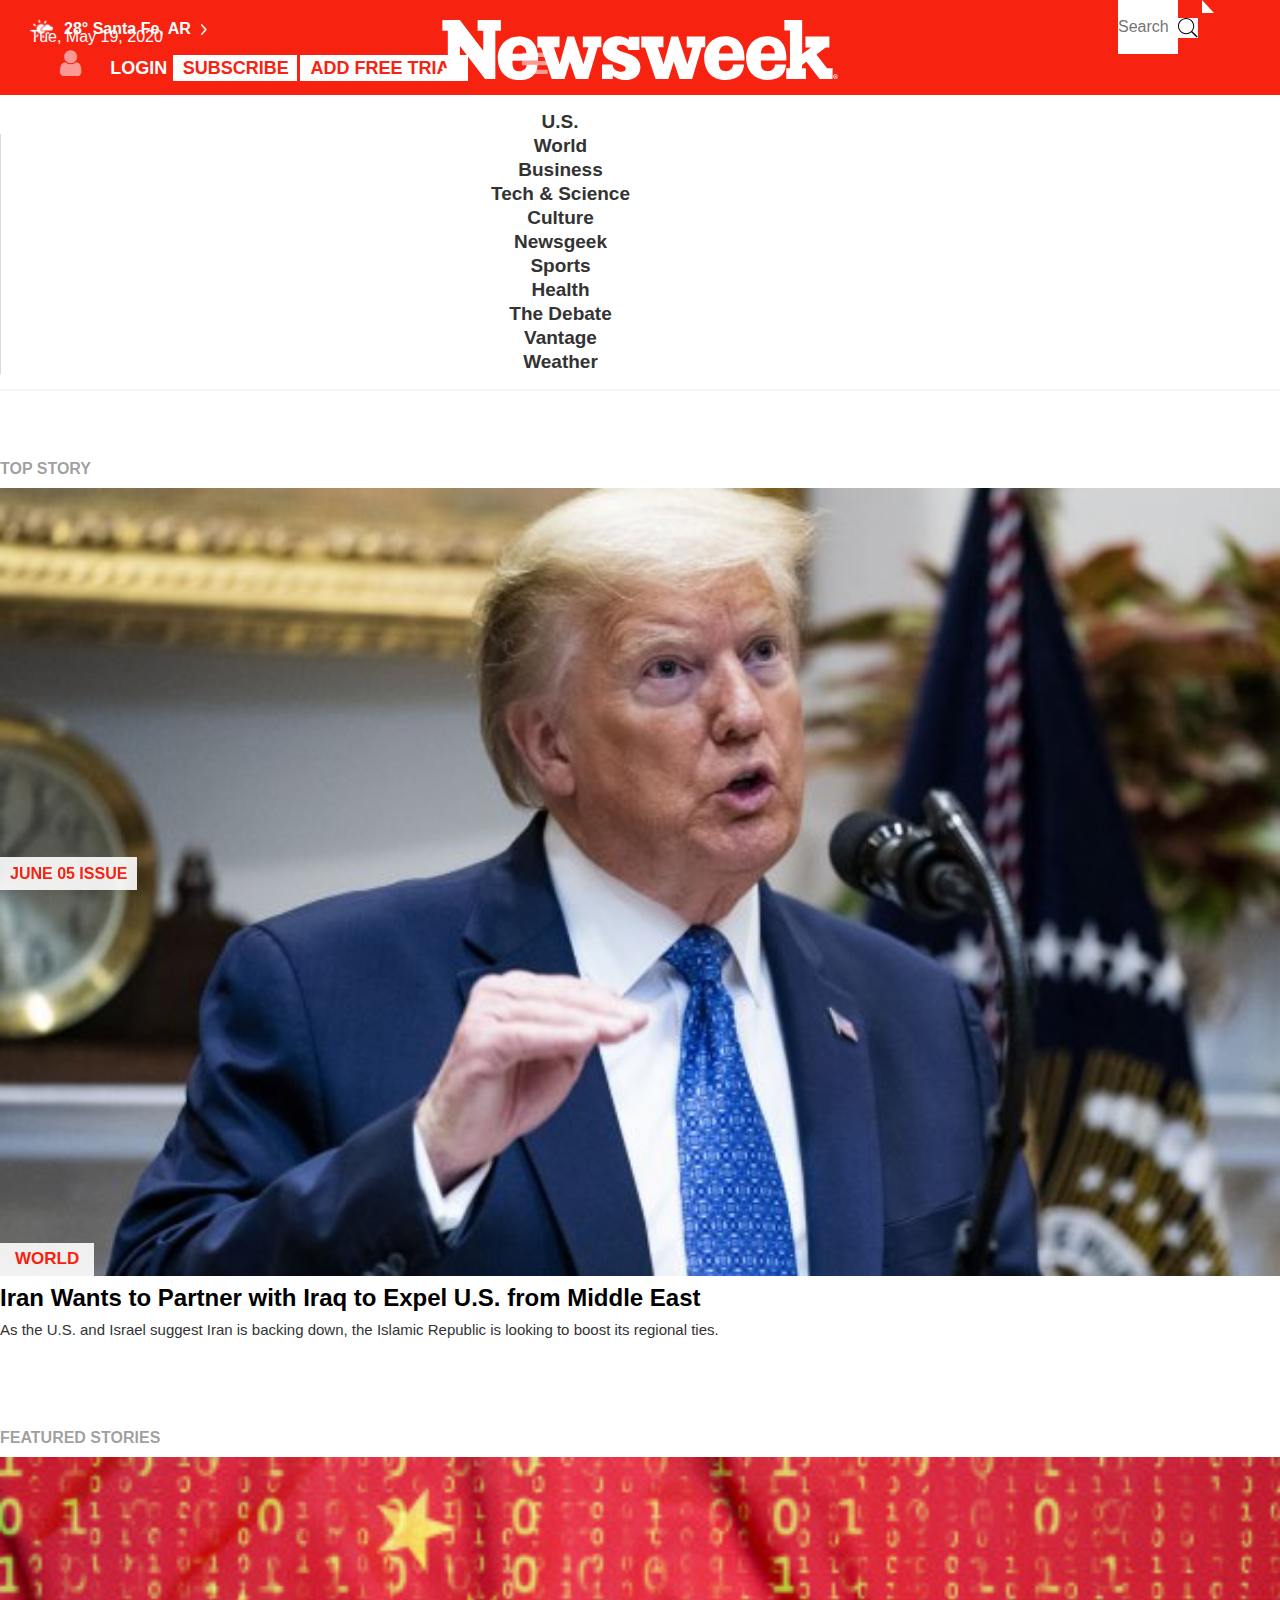
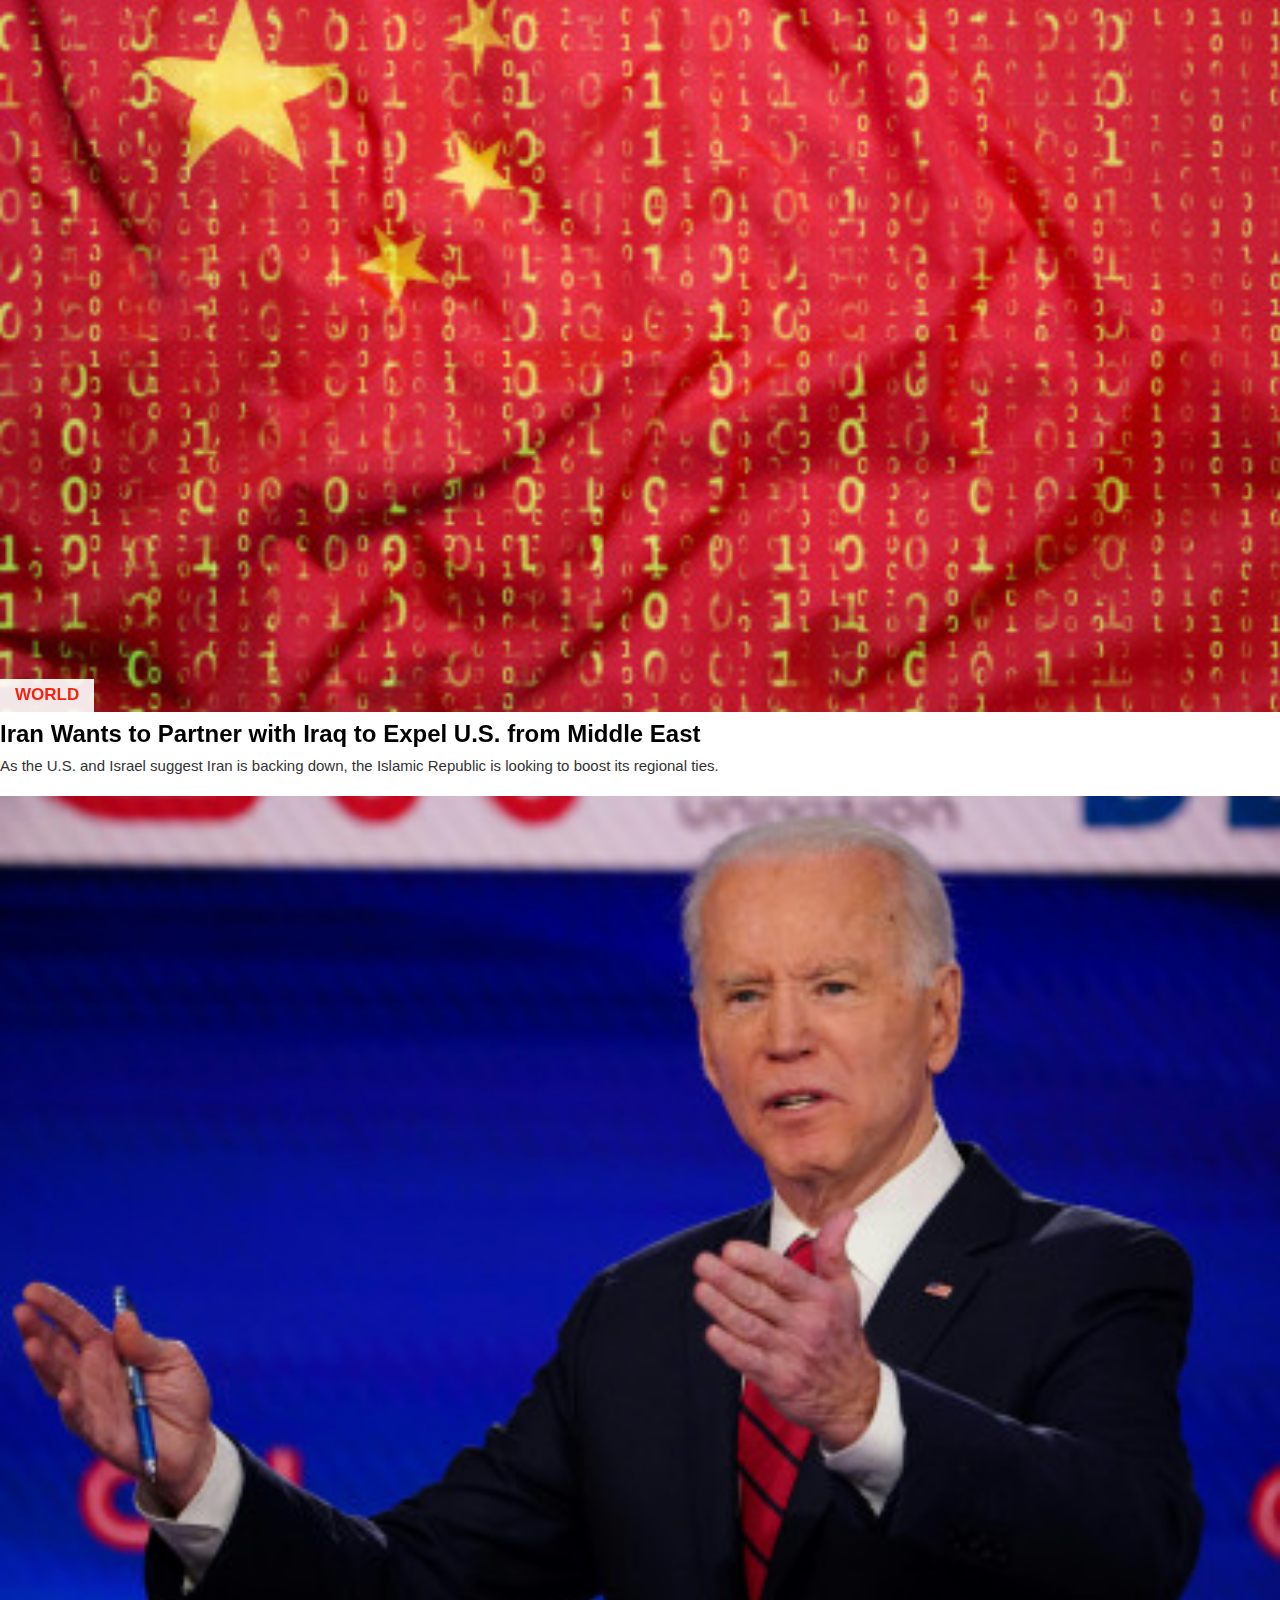
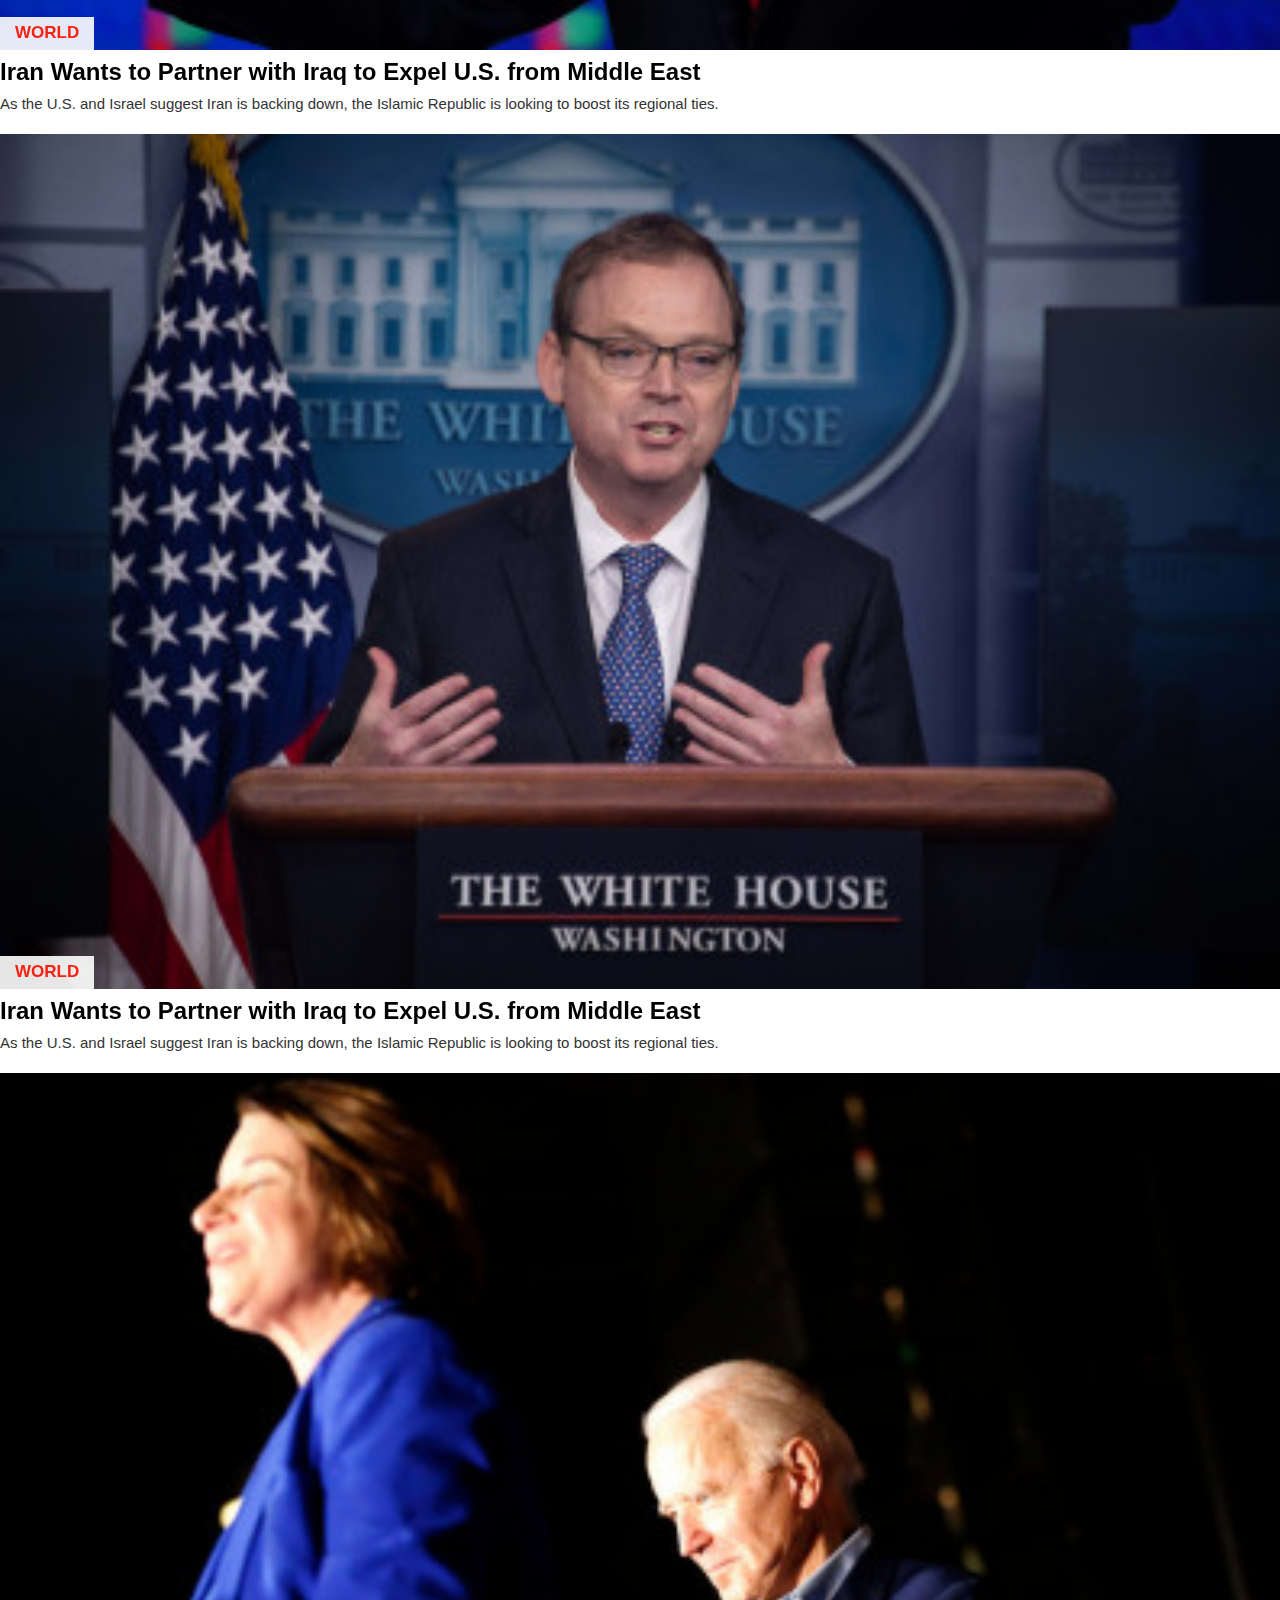
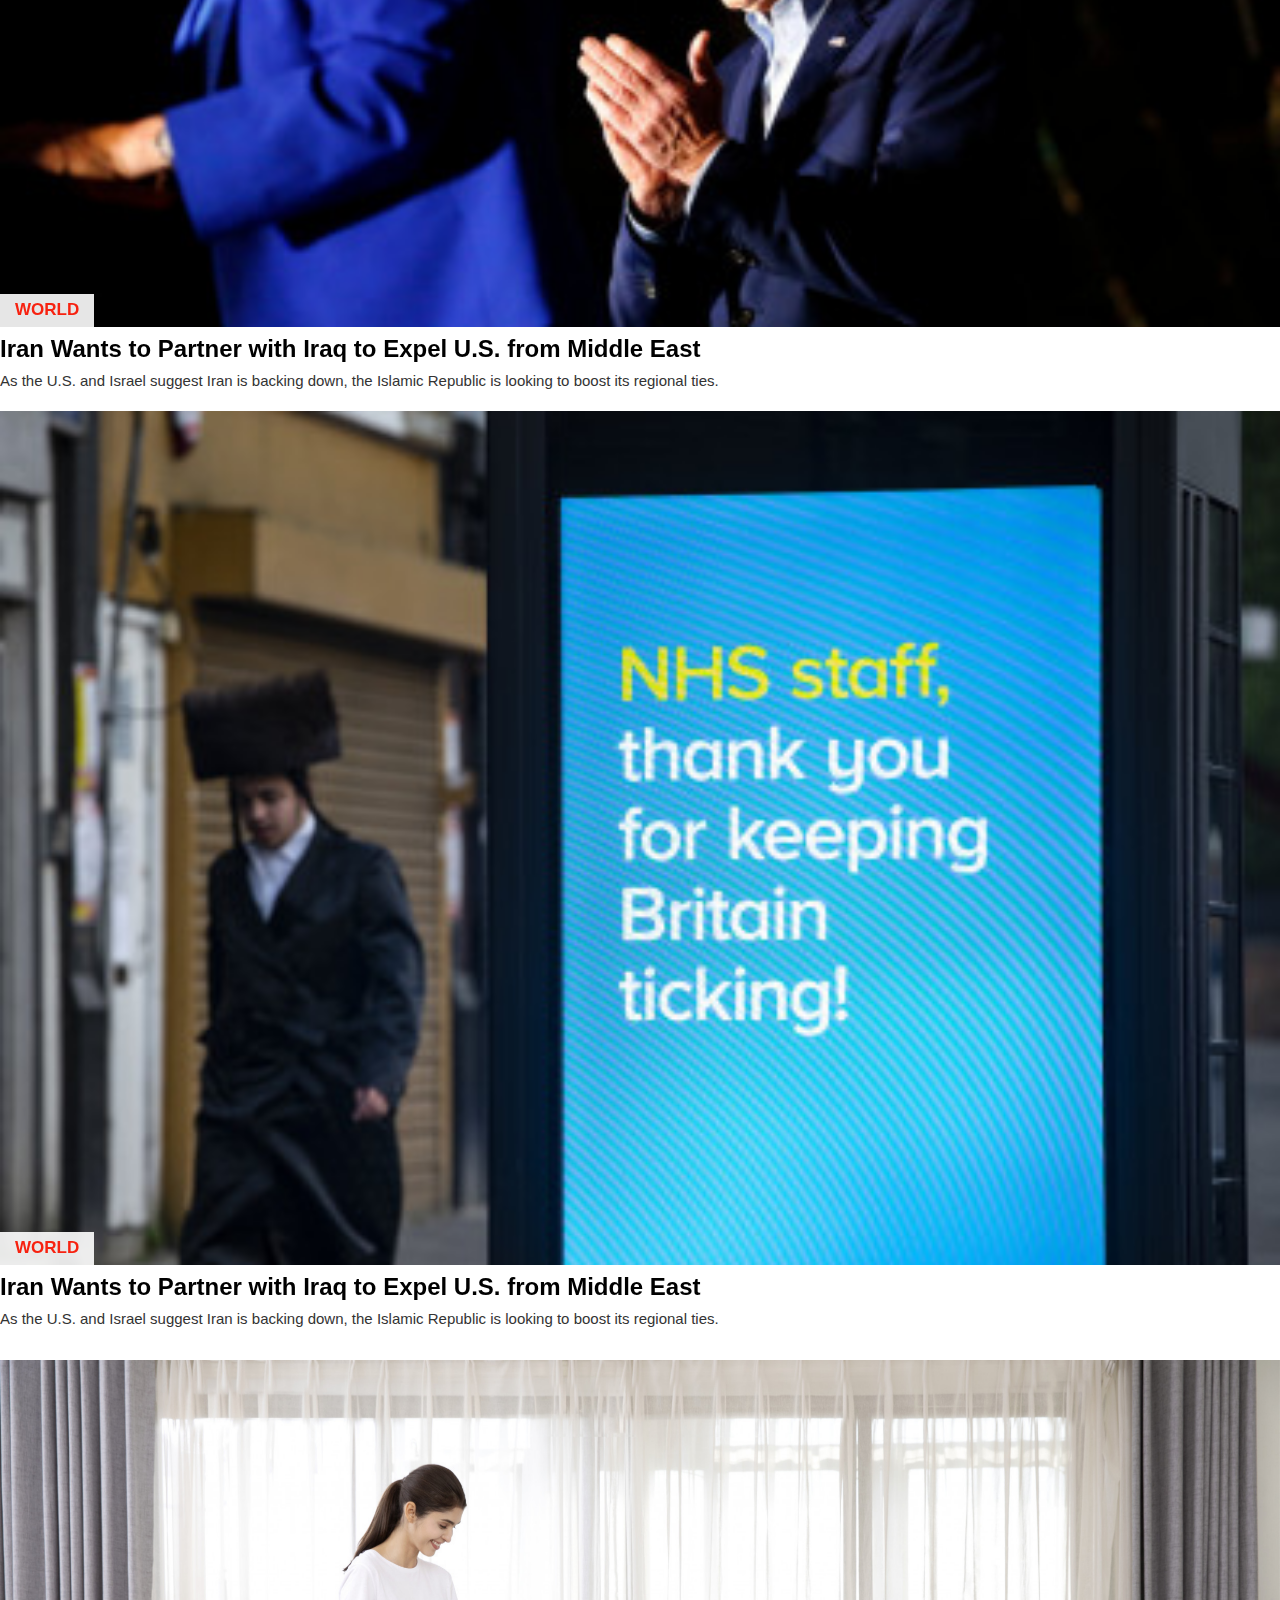
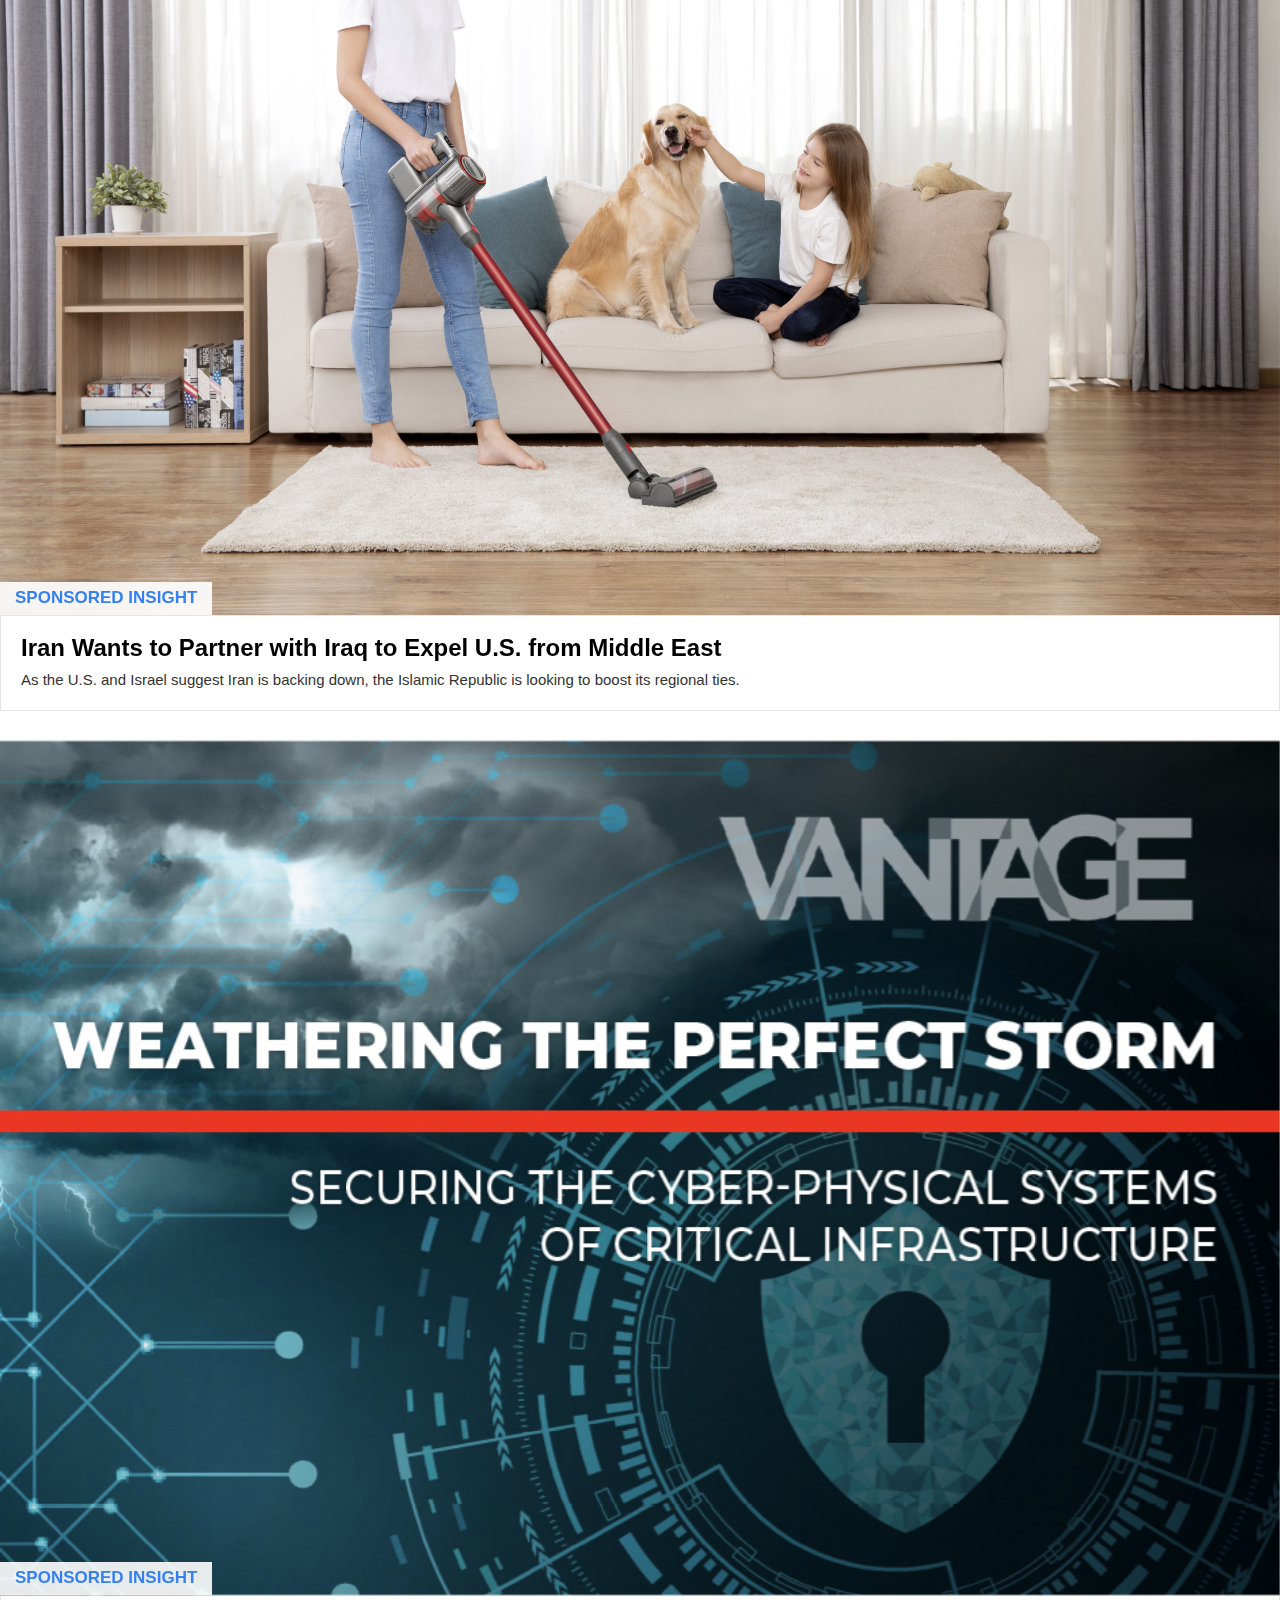
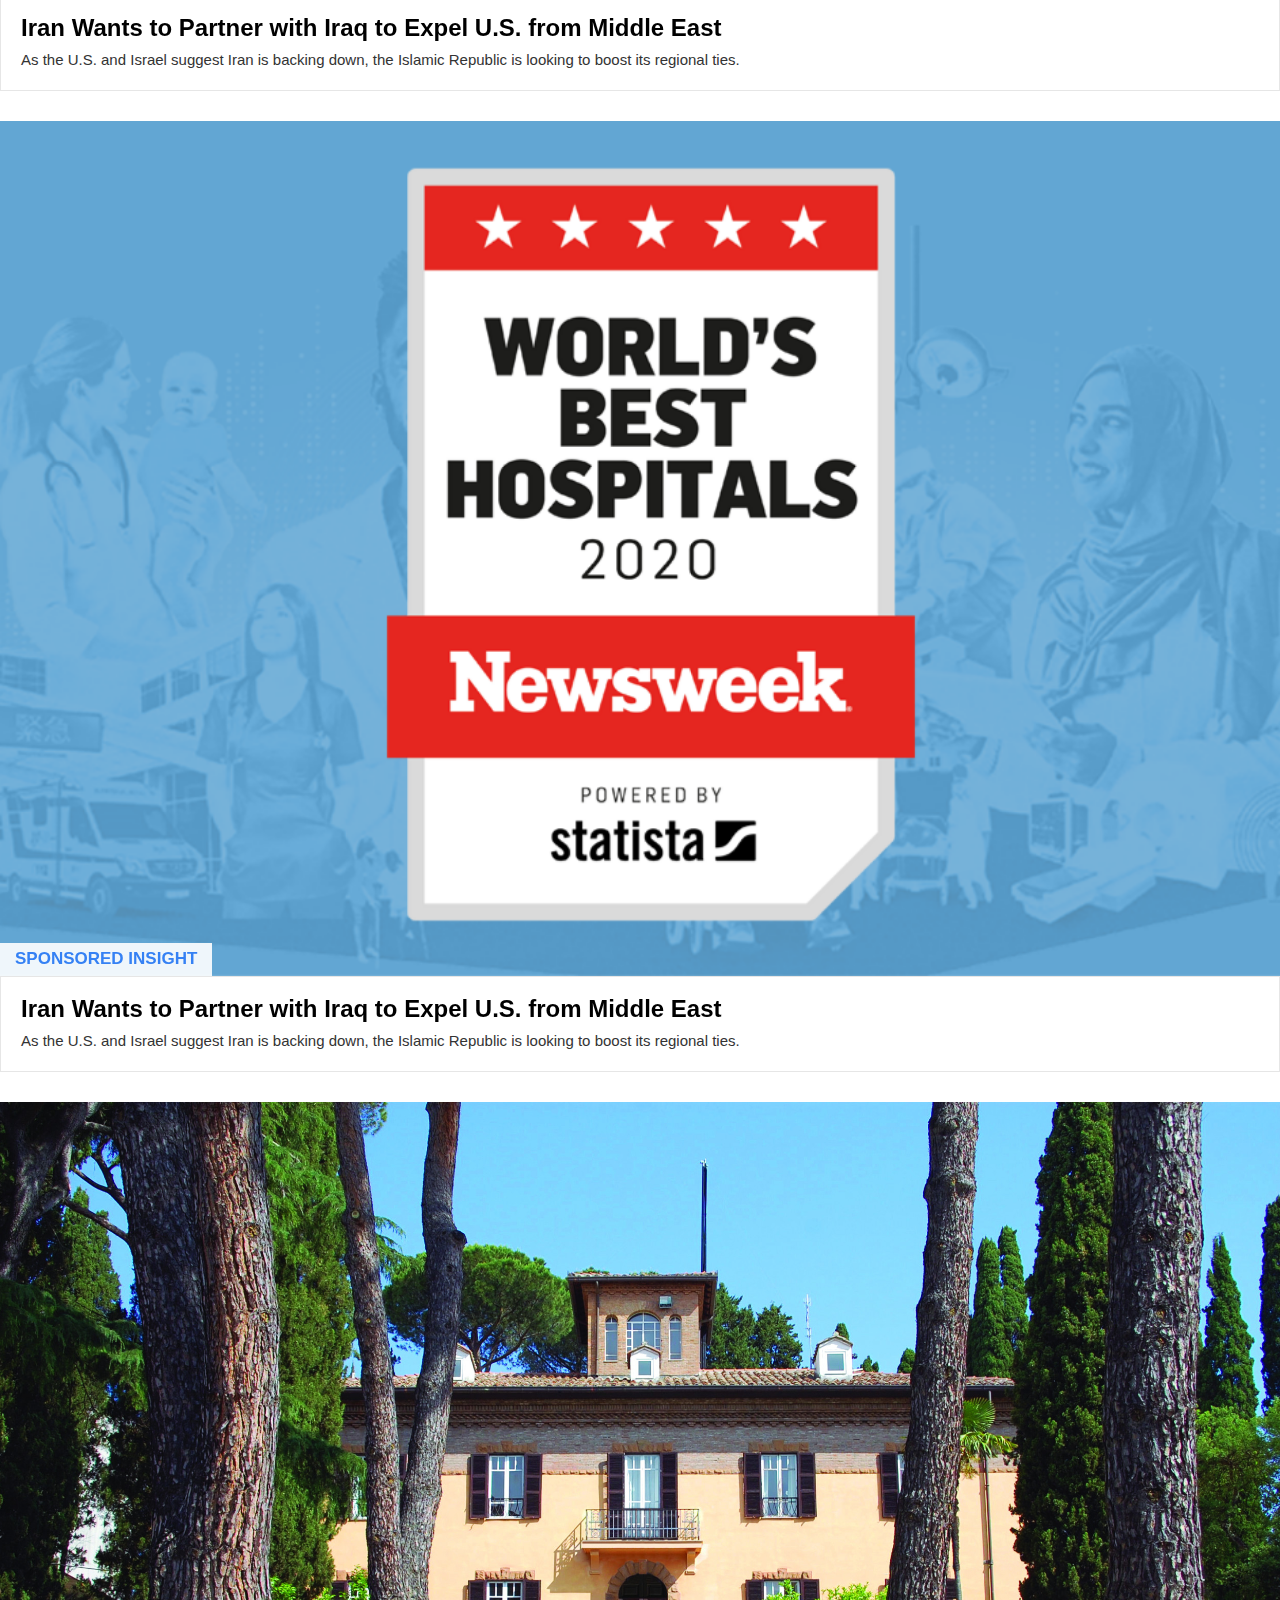
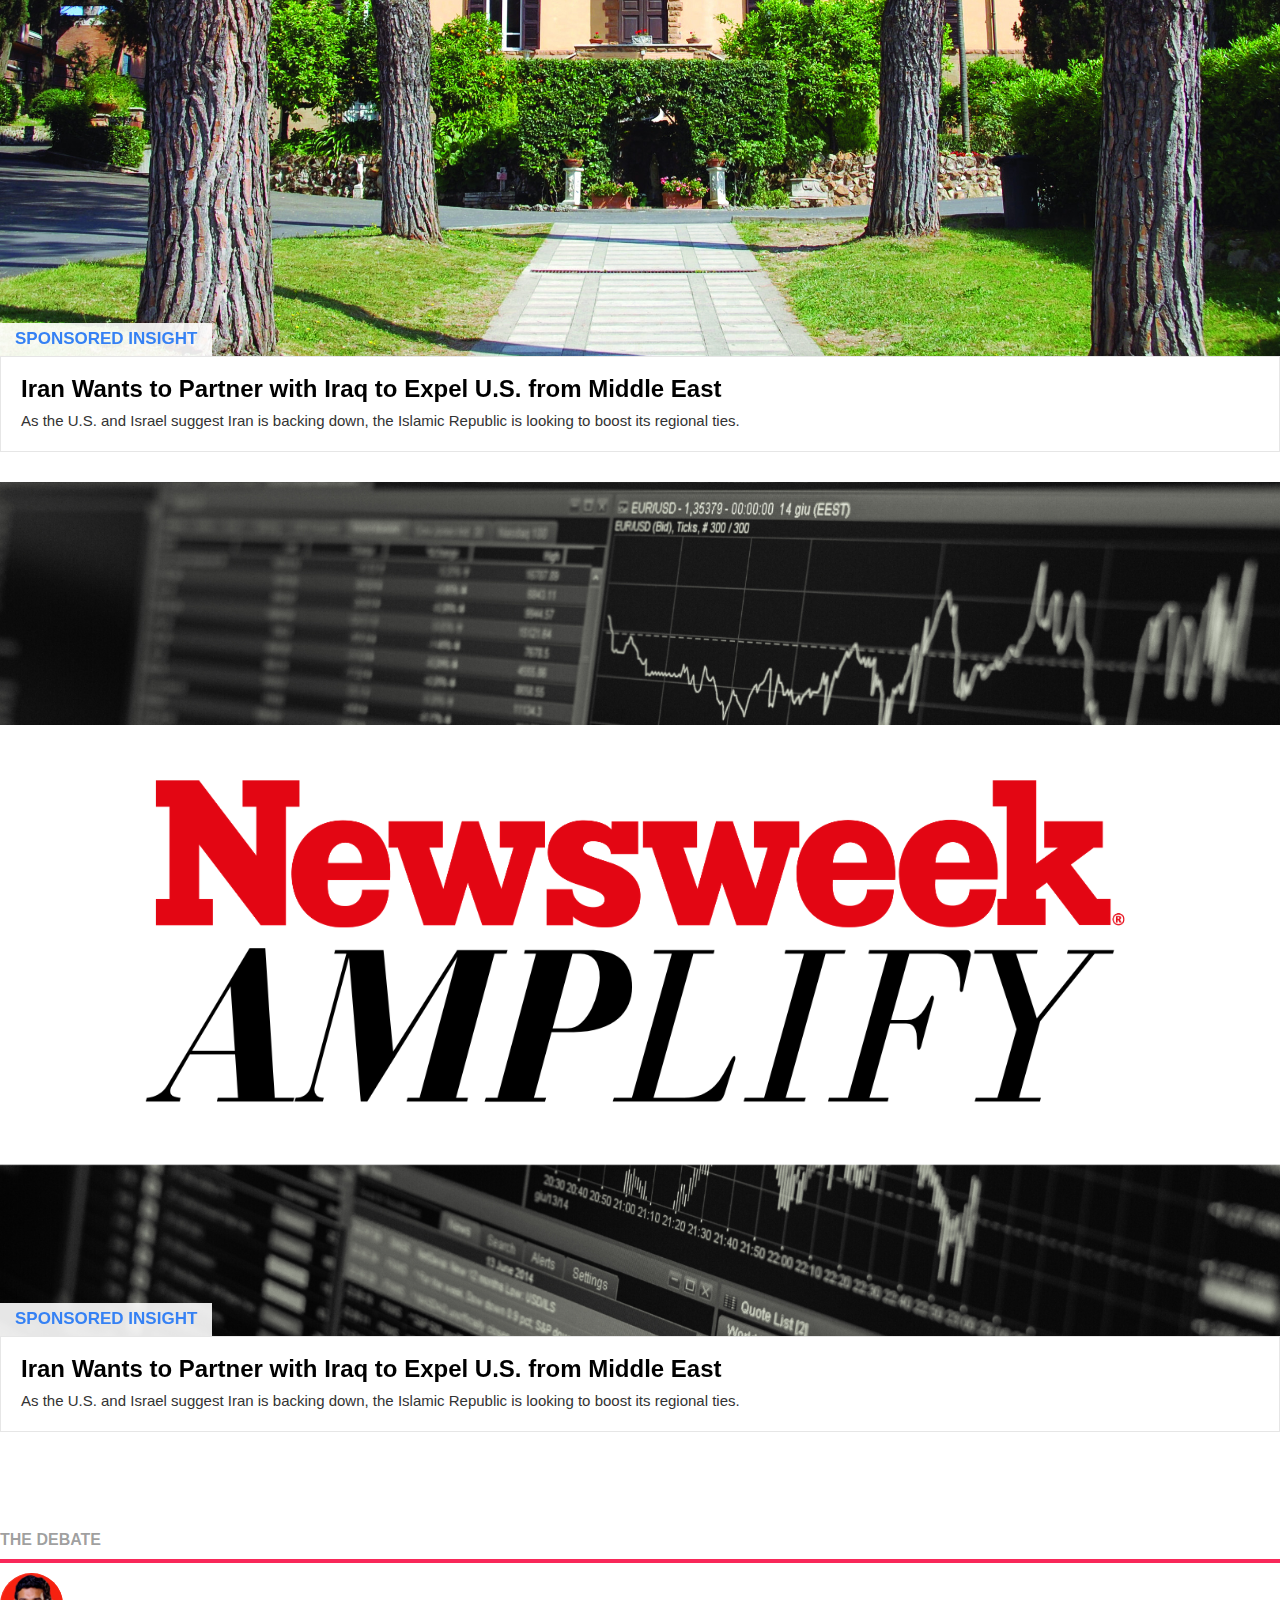
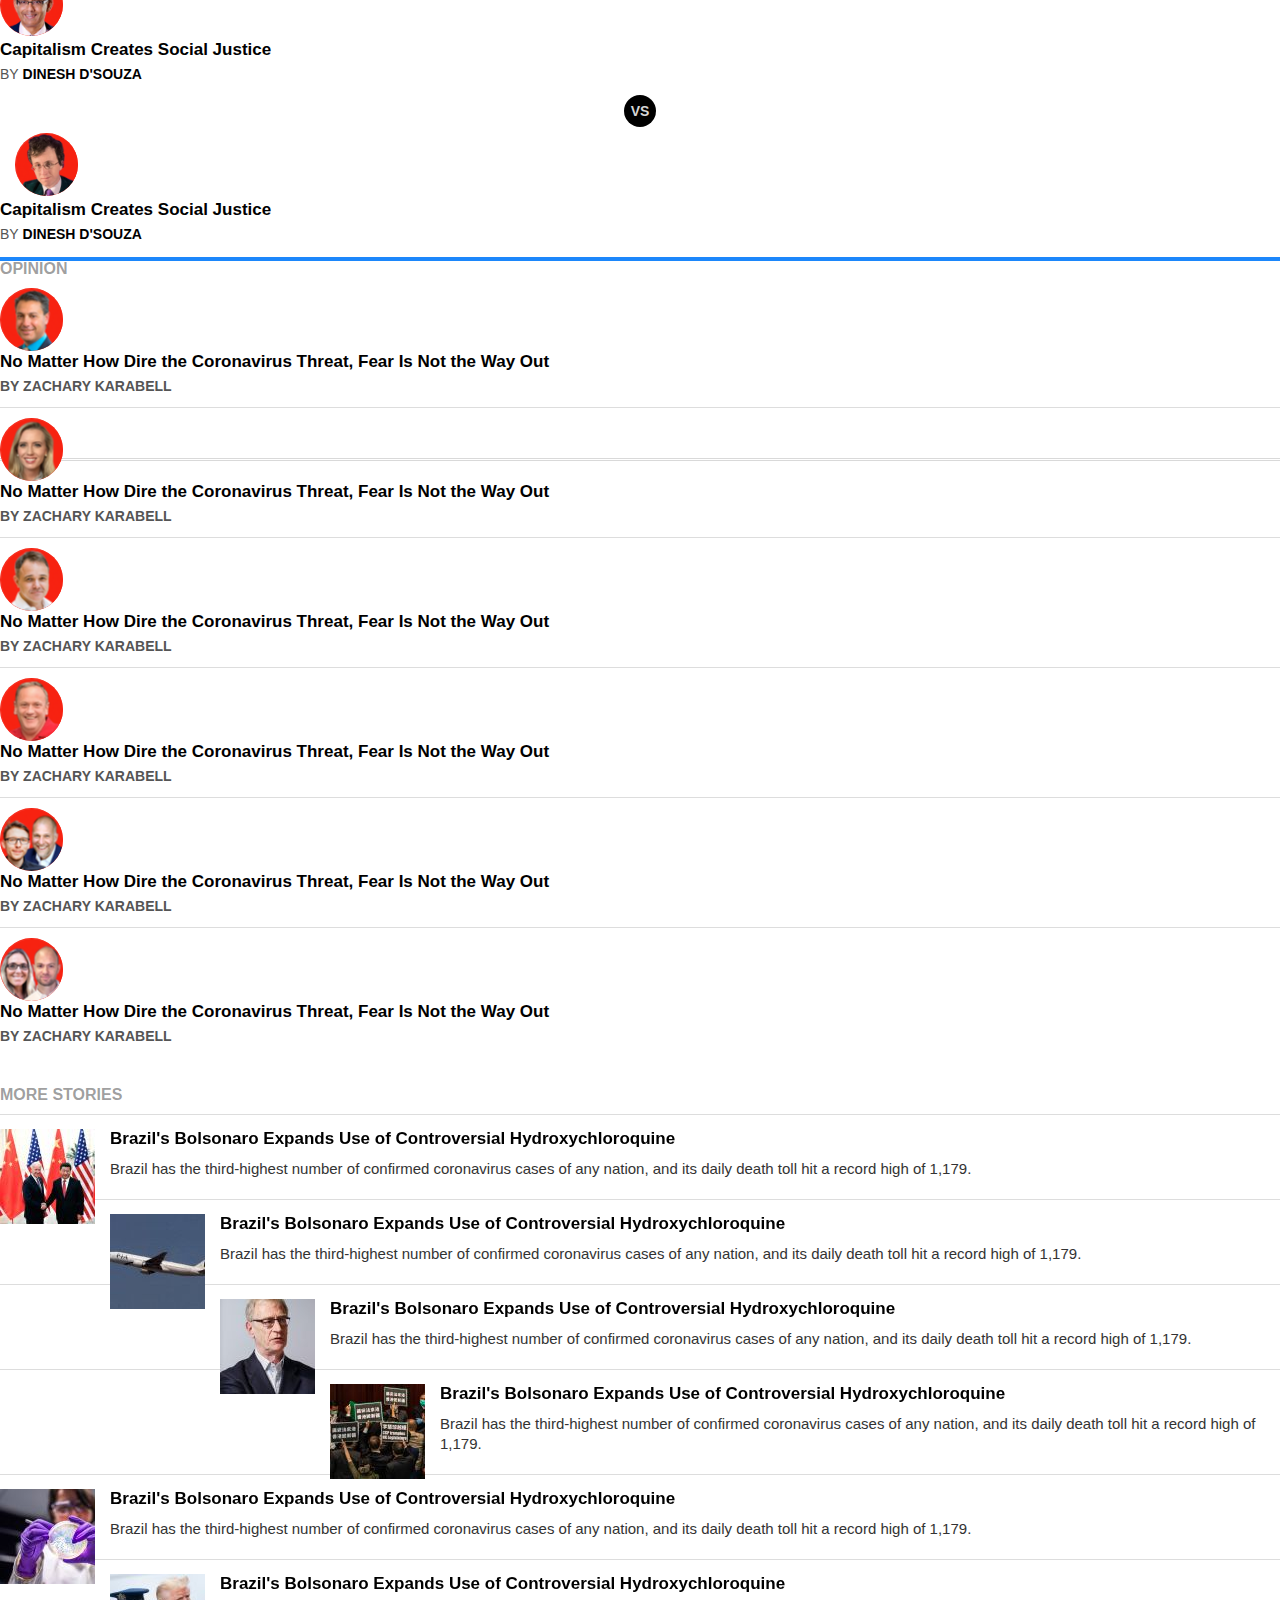
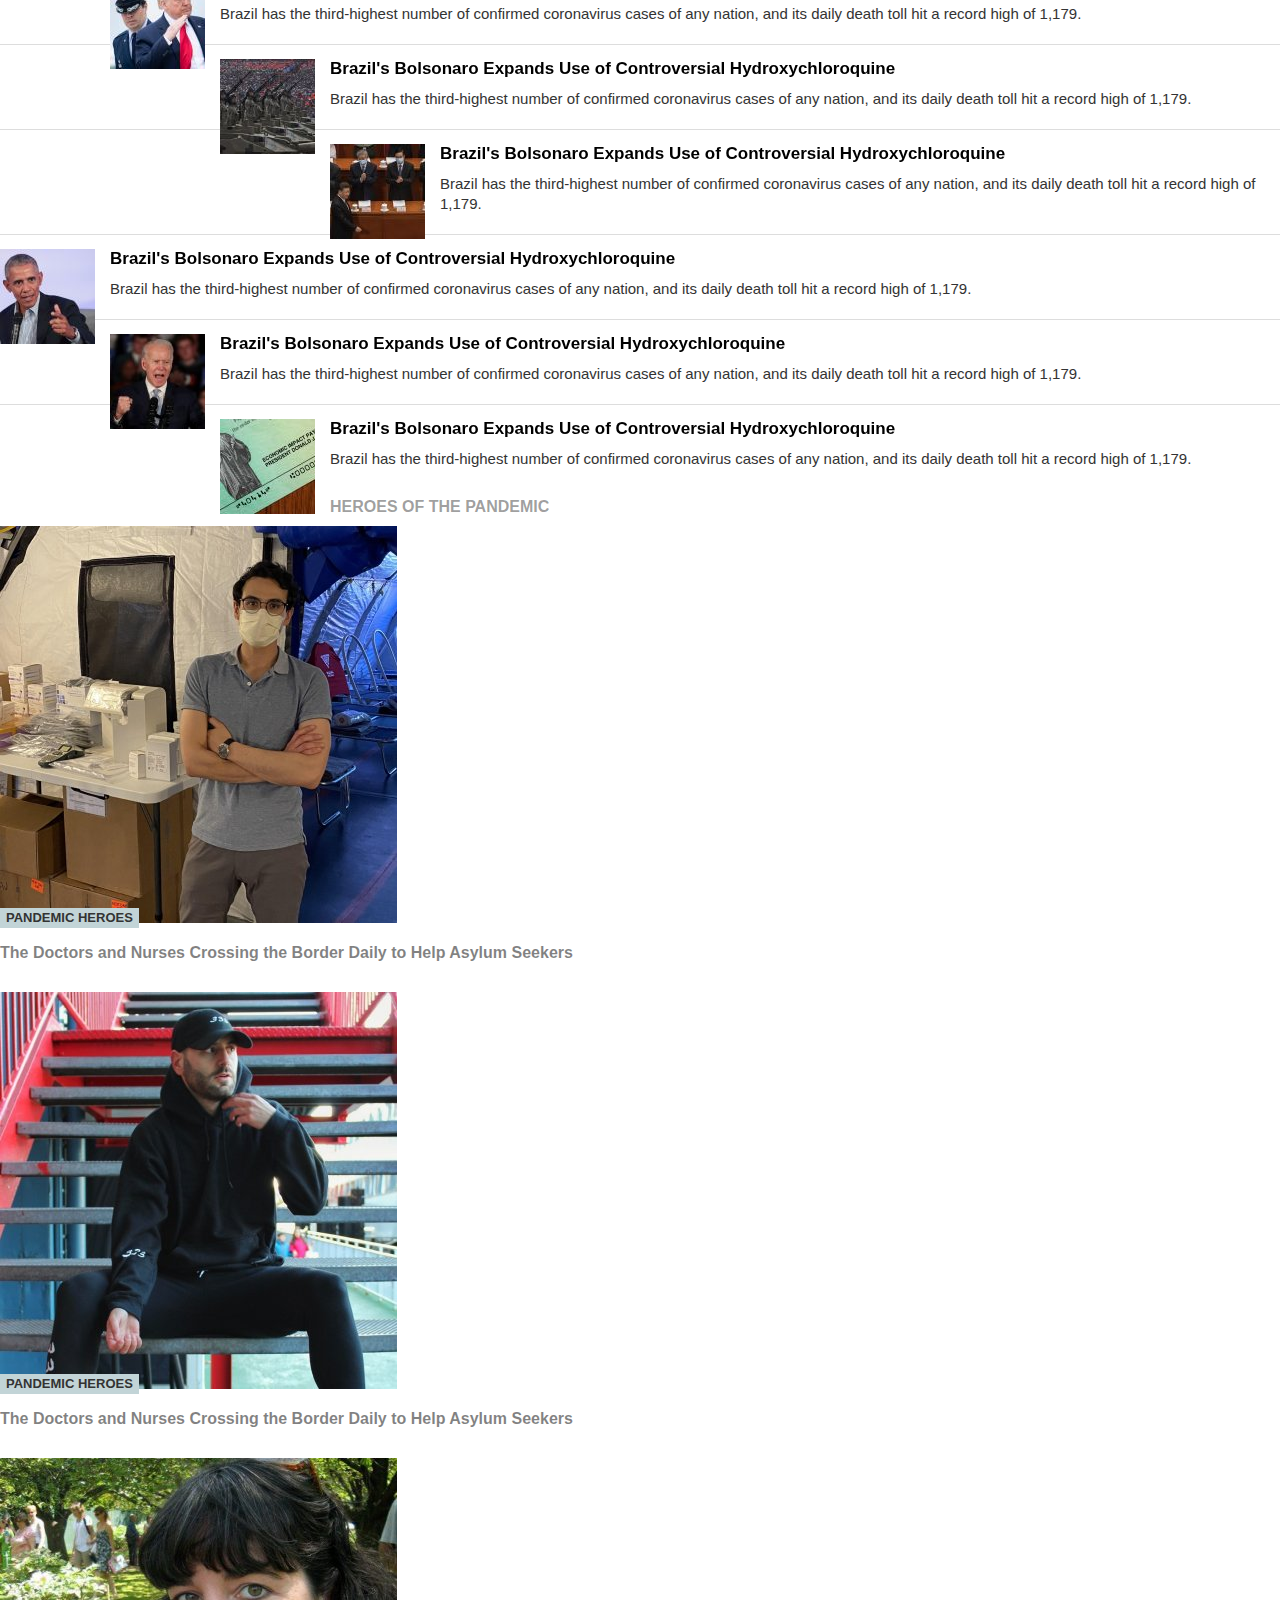
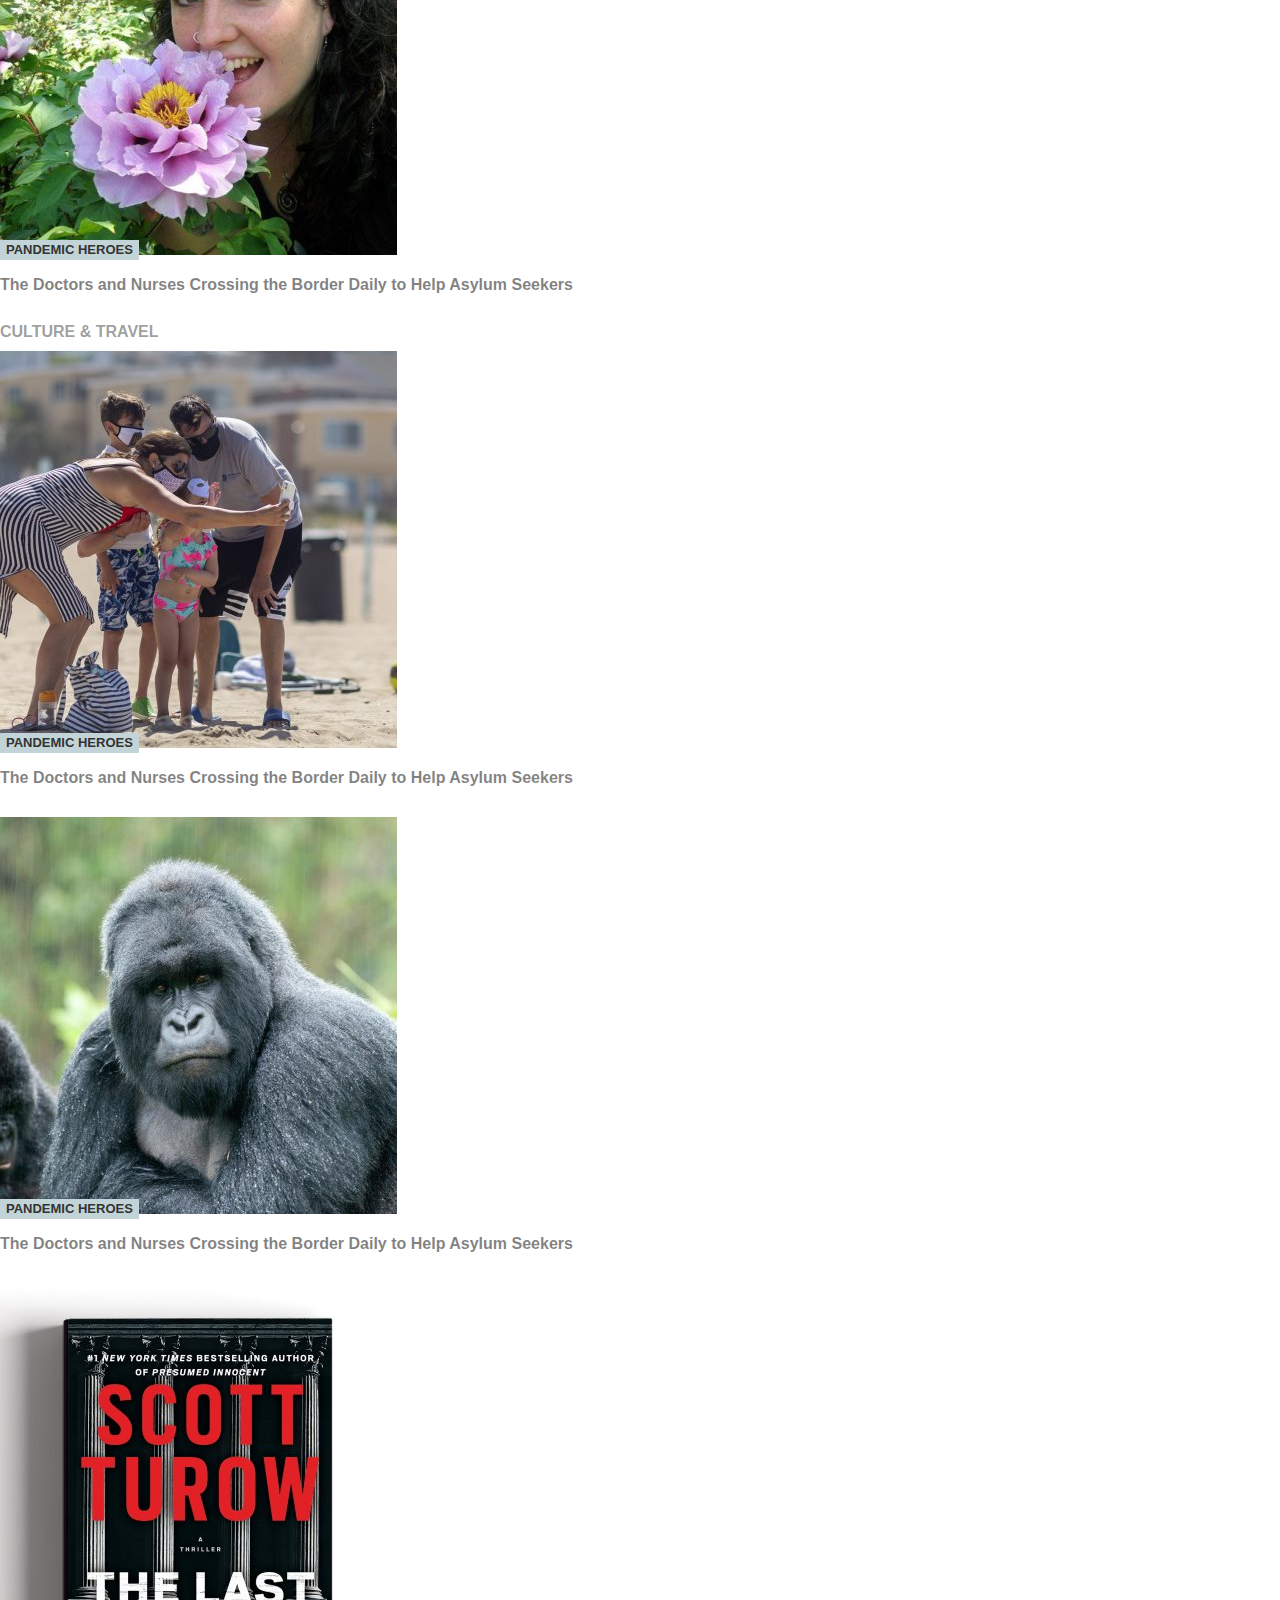
<file: index.html>
<!DOCTYPE html>
<html class="no-js" lang="en">
  <head>
    <meta charset="utf-8" />
    <meta http-equiv="X-UA-Compatible" content="IE=edge" />
    <title>Newsweek - News, Analysis, Politics, Business, Technology</title>
    <meta name="description" content="NewsWeek Clone Project" />
    <link
      rel="icon"
      type="image/png"
      sizes="32x32"
      href="https://g.newsweek.com/themes/newsweek/favicons/favicon-32x32.png"
    />
    <meta name="viewport" content="width=device-width, initial-scale=1" />
    <link
      rel="stylesheet"
      href="https://cdnjs.cloudflare.com/ajax/libs/font-awesome/4.7.0/css/font-awesome.min.css"
    />
    <link
      rel="stylesheet"
      href="https://stackpath.bootstrapcdn.com/bootstrap/4.5.0/css/bootstrap.min.css"
      integrity="sha384-9aIt2nRpC12Uk9gS9baDl411NQApFmC26EwAOH8WgZl5MYYxFfc+NcPb1dKGj7Sk"
      crossorigin="anonymous"
    />
    <link rel="stylesheet" href="./assets/css/fonts.css" />
    <link rel="stylesheet" href="./assets/css/main.css" />
  </head>
  <body>
    <!-- NavBar -->
    <header>
      <div class="container">
        <div class="header-top row">
          <div
            class="col justify-content-start align-items-end d-none d-lg-flex date"
          >
            <p>Tue, May 19, 2020</p>
          </div>
          <div
            class="col d-flex justify-content-end align-items-end btn-header"
          >
            <i class="fas fa-user d-md-none"></i>
            <button class="btn btn-login d-none d-md-block">
              Login
            </button>
            <button class="btn btn-subscribe d-none d-md-block">
              SUBSCRIBE
            </button>
            <button class="btn bg-warning text-dark btn-subscribe d-md-none">
              Add free trial
            </button>
            <i class="fas fa-bars d-lg-none"></i>
          </div>

          <div class="weather d-none d-lg-flex">
            <img
              src="./assets/img/Weather-IMG.png"
              alt="Weather Icon"
              class="weather-icon"
            />
            <span>
              28° Santa Fe, AR
            </span>
            <img
              src="./assets/img/Weather-Arrow.png"
              alt="Weather Arrow"
              class="weather-arrow"
            />
          </div>
        </div>
        <div class="header-middle">
          <img src="./assets/img/newsweek-logo.svg" alt="" />
        </div>

        <nav class="header-bottom d-none d-lg-block position-relative">
          <div class="flex justify-content-center">
            <ul class="nav">
              <li class="nav-item">
                <a class="nav-link leaf" href="#">U.S.</a>
              </li>
              <li class="nav-item"><a class="nav-link" href="#">World</a></li>
              <li class="nav-item">
                <a class="nav-link" href="#">Business</a>
              </li>
              <li class="nav-item">
                <a class="nav-link" href="#">Tech & Science</a>
              </li>
              <li class="nav-item"><a class="nav-link" href="#">Culture</a></li>
              <li class="nav-item">
                <a class="nav-link" href="#">Newsgeek</a>
              </li>
              <li class="nav-item"><a class="nav-link" href="#">Sports</a></li>
              <li class="nav-item"><a class="nav-link" href="#">Health</a></li>
              <li class="nav-item">
                <a class="nav-link" href="#">The Debate</a>
              </li>
              <li class="nav-item"><a class="nav-link" href="#">Vantage</a></li>
              <li class="nav-item"><a class="nav-link" href="#">Weather</a></li>
            </ul>
            <span class="nav-input-icon"></span>
            <input type="text" placeholder="Search" class="nav-input" />
          </div>
        </nav>
      </div>
    </header>
    <!-- Whole Page Container without Nav -->
    <div class="main container-fluid p-sm-0 px-sm-3 pt-lg-5">
      <!-- Top Section -->
      <div class="column-wrapper row">
        <div
          class="featured2 top-story pt-lg-0 order-lg-2 order-md-2 order-sm-1 col-lg-5 col-md-7"
        >
          <div class="sticky-container pt-lg-0">
            <div class="block-title">
              TOP STORY
            </div>
            <article>
              <div class="article-wrap">
                <div class="category">
                  <a href="#">World</a>
                </div>
                <div class="featured-article-img url6 main-column-image"></div>
              </div>
              <h3>
                <a href="#">
                  Iran Wants to Partner with Iraq to Expel U.S. from Middle East
                </a>
              </h3>
              <div class="summary">
                As the U.S. and Israel suggest Iran is backing down, the Islamic
                Republic is looking to boost its regional ties.
              </div>
            </article>
          </div>
        </div>
        <div
          class="featured-stories pt-lg-0 order-lg-1 order-md-1 order-sm-2 col-lg-4 col-md-5"
        >
          <div class="featured2">
            <div class="block-title">
              FEATURED STORIES
            </div>
            <article>
              <div class="article-wrap">
                <div class="category">
                  <a href="#">World</a>
                </div>
                <div class="featured-article-img url1"></div>
              </div>
              <h3>
                <a href="#">
                  Iran Wants to Partner with Iraq to Expel U.S. from Middle East
                </a>
              </h3>
              <div class="summary">
                As the U.S. and Israel suggest Iran is backing down, the Islamic
                Republic is looking to boost its regional ties.
              </div>
            </article>
            <article>
              <div class="article-wrap">
                <div class="category">
                  <a href="#">World</a>
                </div>
                <div class="featured-article-img url2"></div>
              </div>
              <h3>
                <a href="#">
                  Iran Wants to Partner with Iraq to Expel U.S. from Middle East
                </a>
              </h3>
              <div class="summary">
                As the U.S. and Israel suggest Iran is backing down, the Islamic
                Republic is looking to boost its regional ties.
              </div>
            </article>
            <article>
              <div class="article-wrap">
                <div class="category">
                  <a href="#">World</a>
                </div>
                <div class="featured-article-img url3"></div>
              </div>
              <h3>
                <a href="#">
                  Iran Wants to Partner with Iraq to Expel U.S. from Middle East
                </a>
              </h3>
              <div class="summary">
                As the U.S. and Israel suggest Iran is backing down, the Islamic
                Republic is looking to boost its regional ties.
              </div>
            </article>
            <article>
              <div class="article-wrap">
                <div class="category">
                  <a href="#">World</a>
                </div>
                <div class="featured-article-img url4"></div>
              </div>
              <h3>
                <a href="#">
                  Iran Wants to Partner with Iraq to Expel U.S. from Middle East
                </a>
              </h3>
              <div class="summary">
                As the U.S. and Israel suggest Iran is backing down, the Islamic
                Republic is looking to boost its regional ties.
              </div>
            </article>
            <article>
              <div class="article-wrap">
                <div class="category">
                  <a href="#">World</a>
                </div>
                <div class="featured-article-img url5"></div>
              </div>
              <h3>
                <a href="#">
                  Iran Wants to Partner with Iraq to Expel U.S. from Middle East
                </a>
              </h3>
              <div class="summary">
                As the U.S. and Israel suggest Iran is backing down, the Islamic
                Republic is looking to boost its regional ties.
              </div>
            </article>
          </div>
        </div>
        <div
          class="left-publicity-container order-lg-4 order-sm-4 order-sm-3 col-lg-4 col-md-5"
        >
          <div class="left-publicity d-md-block d-sm-none">
            <div class="article-wrap">
              <div class="category">
                <a href="#">SPONSORED INSIGHT</a>
              </div>
              <div class="featured-article-img sponsor1"></div>
            </div>
            <div class="publicity-info">
              <h3>
                <a href="#">
                  Iran Wants to Partner with Iraq to Expel U.S. from Middle East
                </a>
              </h3>
              <div class="summary">
                As the U.S. and Israel suggest Iran is backing down, the Islamic
                Republic is looking to boost its regional ties.
              </div>
            </div>
          </div>
          <div class="left-publicity d-md-block d-sm-none">
            <div class="article-wrap">
              <div class="category">
                <a href="#">SPONSORED INSIGHT</a>
              </div>
              <div class="featured-article-img sponsor2"></div>
            </div>
            <div class="publicity-info">
              <h3>
                <a href="#">
                  Iran Wants to Partner with Iraq to Expel U.S. from Middle East
                </a>
              </h3>
              <div class="summary">
                As the U.S. and Israel suggest Iran is backing down, the Islamic
                Republic is looking to boost its regional ties.
              </div>
            </div>
          </div>
          <div class="left-publicity d-md-block d-sm-none">
            <div class="article-wrap">
              <div class="category">
                <a href="#">SPONSORED INSIGHT</a>
              </div>
              <div class="featured-article-img sponsor3"></div>
            </div>
            <div class="publicity-info">
              <h3>
                <a href="#">
                  Iran Wants to Partner with Iraq to Expel U.S. from Middle East
                </a>
              </h3>
              <div class="summary">
                As the U.S. and Israel suggest Iran is backing down, the Islamic
                Republic is looking to boost its regional ties.
              </div>
            </div>
          </div>
          <div class="left-publicity d-md-block d-sm-none">
            <div class="article-wrap">
              <div class="category">
                <a href="#">SPONSORED INSIGHT</a>
              </div>
              <div class="featured-article-img sponsor4"></div>
            </div>
            <div class="publicity-info">
              <h3>
                <a href="#">
                  Iran Wants to Partner with Iraq to Expel U.S. from Middle East
                </a>
              </h3>
              <div class="summary">
                As the U.S. and Israel suggest Iran is backing down, the Islamic
                Republic is looking to boost its regional ties.
              </div>
            </div>
          </div>
          <div class="left-publicity d-md-block d-sm-none">
            <div class="article-wrap">
              <div class="category">
                <a href="#">SPONSORED INSIGHT</a>
              </div>
              <div class="featured-article-img sponsor5"></div>
            </div>
            <div class="publicity-info">
              <h3>
                <a href="#">
                  Iran Wants to Partner with Iraq to Expel U.S. from Middle East
                </a>
              </h3>
              <div class="summary">
                As the U.S. and Israel suggest Iran is backing down, the Islamic
                Republic is looking to boost its regional ties.
              </div>
            </div>
          </div>
        </div>
        <div
          class="the-debate-section pt-lg-0 order-lg-3 order-md-5 order-sm-3 col-lg-3 col-md-12"
        >
          <div class="sticky-container pt-lg-0">
            <div class="the-debate-container">
              <div class="block-title">
                THE DEBATE
              </div>
              <div class="debate-item debate-top">
                <div class="d-flex align-items-center">
                  <div class="headshot">
                    <a href="#">
                      <img
                        src="assets/img/MockupImages/mockup-img-026.png"
                        alt="Caroline"
                      />
                    </a>
                  </div>
                  <div class="debate-info">
                    <div class="debate-title">
                      <a href="#">Capitalism Creates Social Justice</a>
                    </div>
                    <div class="debate-by">
                      <span>By</span>
                      Dinesh D'Souza
                    </div>
                  </div>
                </div>
              </div>
              <div class="decoration position-relative">
                <div class="versus">
                  VS
                </div>
              </div>
              <div class="debate-item debate-bottom">
                <div class="d-flex align-items-center">
                  <div class="headshot order-2">
                    <a href="#">
                      <img
                        src="assets/img/MockupImages/mockup-img-027.png"
                        alt="Caroline"
                      />
                    </a>
                  </div>
                  <div class="debate-info order-1">
                    <div class="debate-title">
                      <a href="#">Capitalism Creates Social Justice</a>
                    </div>
                    <div class="debate-by">
                      <span>By</span>
                      Dinesh D'Souza
                    </div>
                  </div>
                </div>
              </div>
            </div>
            <div class="opinion-section">
              <div class="opinion-container">
                <div class="block-title">
                  OPINION
                </div>
                <ul>
                  <li class="d-flex">
                    <div class="headshot">
                      <a href="#">
                        <img
                          src="assets/img/MockupImages/mockup-img-028.png"
                          alt="Caroline"
                        />
                      </a>
                    </div>
                    <div class="opinion-info">
                      <a href="#"
                        >No Matter How Dire the Coronavirus Threat, Fear Is Not
                        the Way Out</a
                      >
                      <div class="opinion-by">BY ZACHARY KARABELL</div>
                    </div>
                  </li>
                  <li class="d-flex">
                    <div class="headshot">
                      <a href="#">
                        <img
                          src="assets/img/MockupImages/mockup-img-029.png"
                          alt="Caroline"
                        />
                      </a>
                    </div>
                    <div class="opinion-info">
                      <a href="#"
                        >No Matter How Dire the Coronavirus Threat, Fear Is Not
                        the Way Out</a
                      >
                      <div class="opinion-by">BY ZACHARY KARABELL</div>
                    </div>
                  </li>
                  <li class="d-flex">
                    <div class="headshot">
                      <a href="#">
                        <img
                          src="assets/img/MockupImages/mockup-img-030.png"
                          alt="Caroline"
                        />
                      </a>
                    </div>
                    <div class="opinion-info">
                      <a href="#"
                        >No Matter How Dire the Coronavirus Threat, Fear Is Not
                        the Way Out</a
                      >
                      <div class="opinion-by">BY ZACHARY KARABELL</div>
                    </div>
                  </li>
                  <li class="d-flex">
                    <div class="headshot">
                      <a href="#">
                        <img
                          src="assets/img/MockupImages/mockup-img-031.png"
                          alt="Caroline"
                        />
                      </a>
                    </div>
                    <div class="opinion-info">
                      <a href="#"
                        >No Matter How Dire the Coronavirus Threat, Fear Is Not
                        the Way Out</a
                      >
                      <div class="opinion-by">BY ZACHARY KARABELL</div>
                    </div>
                  </li>
                  <li class="d-flex">
                    <div class="headshot">
                      <a href="#">
                        <img
                          src="assets/img/MockupImages/mockup-img-032.png"
                          alt="Caroline"
                        />
                      </a>
                    </div>
                    <div class="opinion-info">
                      <a href="#"
                        >No Matter How Dire the Coronavirus Threat, Fear Is Not
                        the Way Out</a
                      >
                      <div class="opinion-by">BY ZACHARY KARABELL</div>
                    </div>
                  </li>
                  <li class="d-flex">
                    <div class="headshot">
                      <a href="#">
                        <img
                          src="assets/img/MockupImages/mockup-img-033.png"
                          alt="Caroline"
                        />
                      </a>
                    </div>
                    <div class="opinion-info">
                      <a href="#"
                        >No Matter How Dire the Coronavirus Threat, Fear Is Not
                        the Way Out</a
                      >
                      <div class="opinion-by">BY ZACHARY KARABELL</div>
                    </div>
                  </li>
                </ul>
              </div>
            </div>
          </div>
        </div>
        <div
          class="featured-more order-lg-5 order-md-4 order-sm-5 col-lg-5 col-md-7"
        >
          <div class="featured2">
            <div class="block-title">
              MORE STORIES
            </div>
            <article class="more-articles-row">
              <div class="more-articles-row-img">
                <a href="#"
                  ><div class="more-articles-row-img-background url1"></div
                ></a>
              </div>
              <h4>
                <a href="#"
                  >Brazil's Bolsonaro Expands Use of Controversial
                  Hydroxychloroquine</a
                >
              </h4>
              <div class="summary">
                Brazil has the third-highest number of confirmed coronavirus
                cases of any nation, and its daily death toll hit a record high
                of 1,179.
              </div>
            </article>
            <article class="more-articles-row">
              <div class="more-articles-row-img">
                <a href="#"
                  ><div class="more-articles-row-img-background url2"></div
                ></a>
              </div>
              <h4>
                <a href="#"
                  >Brazil's Bolsonaro Expands Use of Controversial
                  Hydroxychloroquine</a
                >
              </h4>
              <div class="summary">
                Brazil has the third-highest number of confirmed coronavirus
                cases of any nation, and its daily death toll hit a record high
                of 1,179.
              </div>
            </article>
            <article class="more-articles-row">
              <div class="more-articles-row-img">
                <a href="#"
                  ><div class="more-articles-row-img-background url3"></div
                ></a>
              </div>
              <h4>
                <a href="#"
                  >Brazil's Bolsonaro Expands Use of Controversial
                  Hydroxychloroquine</a
                >
              </h4>
              <div class="summary">
                Brazil has the third-highest number of confirmed coronavirus
                cases of any nation, and its daily death toll hit a record high
                of 1,179.
              </div>
            </article>
            <article class="more-articles-row">
              <div class="more-articles-row-img">
                <a href="#"
                  ><div class="more-articles-row-img-background url4"></div
                ></a>
              </div>
              <h4>
                <a href="#"
                  >Brazil's Bolsonaro Expands Use of Controversial
                  Hydroxychloroquine</a
                >
              </h4>
              <div class="summary">
                Brazil has the third-highest number of confirmed coronavirus
                cases of any nation, and its daily death toll hit a record high
                of 1,179.
              </div>
            </article>
            <article class="more-articles-row">
              <div class="more-articles-row-img">
                <a href="#"
                  ><div class="more-articles-row-img-background url5"></div
                ></a>
              </div>
              <h4>
                <a href="#"
                  >Brazil's Bolsonaro Expands Use of Controversial
                  Hydroxychloroquine</a
                >
              </h4>
              <div class="summary">
                Brazil has the third-highest number of confirmed coronavirus
                cases of any nation, and its daily death toll hit a record high
                of 1,179.
              </div>
            </article>
            <article class="more-articles-row">
              <div class="more-articles-row-img">
                <a href="#"
                  ><div class="more-articles-row-img-background url6"></div
                ></a>
              </div>
              <h4>
                <a href="#"
                  >Brazil's Bolsonaro Expands Use of Controversial
                  Hydroxychloroquine</a
                >
              </h4>
              <div class="summary">
                Brazil has the third-highest number of confirmed coronavirus
                cases of any nation, and its daily death toll hit a record high
                of 1,179.
              </div>
            </article>
            <article class="more-articles-row">
              <div class="more-articles-row-img">
                <a href="#"
                  ><div class="more-articles-row-img-background url7"></div
                ></a>
              </div>
              <h4>
                <a href="#"
                  >Brazil's Bolsonaro Expands Use of Controversial
                  Hydroxychloroquine</a
                >
              </h4>
              <div class="summary">
                Brazil has the third-highest number of confirmed coronavirus
                cases of any nation, and its daily death toll hit a record high
                of 1,179.
              </div>
            </article>
            <article class="more-articles-row">
              <div class="more-articles-row-img">
                <a href="#"
                  ><div class="more-articles-row-img-background url8"></div
                ></a>
              </div>
              <h4>
                <a href="#"
                  >Brazil's Bolsonaro Expands Use of Controversial
                  Hydroxychloroquine</a
                >
              </h4>
              <div class="summary">
                Brazil has the third-highest number of confirmed coronavirus
                cases of any nation, and its daily death toll hit a record high
                of 1,179.
              </div>
            </article>
            <article class="more-articles-row">
              <div class="more-articles-row-img">
                <a href="#"
                  ><div class="more-articles-row-img-background url9"></div
                ></a>
              </div>
              <h4>
                <a href="#"
                  >Brazil's Bolsonaro Expands Use of Controversial
                  Hydroxychloroquine</a
                >
              </h4>
              <div class="summary">
                Brazil has the third-highest number of confirmed coronavirus
                cases of any nation, and its daily death toll hit a record high
                of 1,179.
              </div>
            </article>
            <article class="more-articles-row">
              <div class="more-articles-row-img">
                <a href="#"
                  ><div class="more-articles-row-img-background url10"></div
                ></a>
              </div>
              <h4>
                <a href="#"
                  >Brazil's Bolsonaro Expands Use of Controversial
                  Hydroxychloroquine</a
                >
              </h4>
              <div class="summary">
                Brazil has the third-highest number of confirmed coronavirus
                cases of any nation, and its daily death toll hit a record high
                of 1,179.
              </div>
            </article>
            <article class="more-articles-row">
              <div class="more-articles-row-img">
                <a href="#"
                  ><div class="more-articles-row-img-background url11"></div
                ></a>
              </div>
              <h4>
                <a href="#"
                  >Brazil's Bolsonaro Expands Use of Controversial
                  Hydroxychloroquine</a
                >
              </h4>
              <div class="summary">
                Brazil has the third-highest number of confirmed coronavirus
                cases of any nation, and its daily death toll hit a record high
                of 1,179.
              </div>
            </article>
          </div>
          <div class="featured-culture-histories">
            <div class="block-title">
              HEROES OF THE PANDEMIC
            </div>
            <div class="d-flex featured-culture-container">
              <div class="featured-culture-item">
                <div class="featured-culture-item-wrapper">
                  <a href="#">
                    <img
                      src="assets/img/featured-culture-item-img.jpg"
                      class="img-fluid"
                      alt="Culture Picture"
                    />
                  </a>
                  <div class="featured-culture-item-tag">
                    <a href="#">Pandemic Heroes</a>
                  </div>
                </div>
                <div class="featured-culture-item-info">
                  <div class="featured-culture-item-info-title">
                    <a href="#"
                      >The Doctors and Nurses Crossing the Border Daily to Help
                      Asylum Seekers</a
                    >
                  </div>
                </div>
              </div>
              <div class="featured-culture-item">
                <div class="featured-culture-item-wrapper">
                  <a href="#">
                    <img
                      src="assets/img/MockupImages/mockup-img-021.jpg"
                      class="img-fluid"
                      alt="Culture Picture"
                    />
                  </a>
                  <div class="featured-culture-item-tag">
                    <a href="#">Pandemic Heroes</a>
                  </div>
                </div>
                <div class="featured-culture-item-info">
                  <div class="featured-culture-item-info-title">
                    <a href="#"
                      >The Doctors and Nurses Crossing the Border Daily to Help
                      Asylum Seekers</a
                    >
                  </div>
                </div>
              </div>
              <div class="featured-culture-item">
                <div class="featured-culture-item-wrapper">
                  <a href="#">
                    <img
                      src="assets/img/MockupImages/mockup-img-022.jpg"
                      class="img-fluid"
                      alt="Culture Picture"
                    />
                  </a>
                  <div class="featured-culture-item-tag">
                    <a href="#">Pandemic Heroes</a>
                  </div>
                </div>
                <div class="featured-culture-item-info">
                  <div class="featured-culture-item-info-title">
                    <a href="#"
                      >The Doctors and Nurses Crossing the Border Daily to Help
                      Asylum Seekers</a
                    >
                  </div>
                </div>
              </div>
            </div>
            <div class="block-title">
              CULTURE & TRAVEL
            </div>
            <div class="d-flex featured-culture-container">
              <div class="featured-culture-item">
                <div class="featured-culture-item-wrapper">
                  <a href="#">
                    <img
                      src="assets/img/MockupImages/mockup-img-023.jpg"
                      class="img-fluid"
                      alt="Culture Picture"
                    />
                  </a>
                  <div class="featured-culture-item-tag">
                    <a href="#">Pandemic Heroes</a>
                  </div>
                </div>
                <div class="featured-culture-item-info">
                  <div class="featured-culture-item-info-title">
                    <a href="#"
                      >The Doctors and Nurses Crossing the Border Daily to Help
                      Asylum Seekers</a
                    >
                  </div>
                </div>
              </div>
              <div class="featured-culture-item">
                <div class="featured-culture-item-wrapper">
                  <a href="#">
                    <img
                      src="assets/img/MockupImages/mockup-img-024.jpg"
                      class="img-fluid"
                      alt="Culture Picture"
                    />
                  </a>
                  <div class="featured-culture-item-tag">
                    <a href="#">Pandemic Heroes</a>
                  </div>
                </div>
                <div class="featured-culture-item-info">
                  <div class="featured-culture-item-info-title">
                    <a href="#"
                      >The Doctors and Nurses Crossing the Border Daily to Help
                      Asylum Seekers</a
                    >
                  </div>
                </div>
              </div>
              <div class="featured-culture-item">
                <div class="featured-culture-item-wrapper">
                  <a href="#">
                    <img
                      src="assets/img/MockupImages/mockup-img-025.jpg"
                      class="img-fluid"
                      alt="Culture Picture"
                    />
                  </a>
                  <div class="featured-culture-item-tag">
                    <a href="#">Pandemic Heroes</a>
                  </div>
                </div>
                <div class="featured-culture-item-info">
                  <div class="featured-culture-item-info-title">
                    <a href="#"
                      >The Doctors and Nurses Crossing the Border Daily to Help
                      Asylum Seekers</a
                    >
                  </div>
                </div>
              </div>
            </div>
          </div>
        </div>
        <div
          class="right-publicity-container order-lg-6 order-md-6 order-sm-6 col-lg-3 col-md-12"
        >
          <div class="left-publicity d-md-block not-d d-sm-none">
            <div class="article-wrap">
              <div class="category">
                <a href="#">SPONSORED INSIGHT</a>
              </div>
              <div class="featured-article-img sponsor6"></div>
            </div>
            <div class="publicity-info">
              <h3>
                <a href="#">
                  Iran Wants to Partner with Iraq to Expel U.S. from Middle East
                </a>
              </h3>
              <div class="summary">
                As the U.S. and Israel suggest Iran is backing down, the Islamic
                Republic is looking to boost its regional ties.
              </div>
            </div>
          </div>
          <div class="newsletter-subscribe">
            <div class="newsletter-subscribe-title d-flex align-items-center">
              <span class="newsweek-icon"></span>
              Start your day with our top 5 articles
            </div>
            <form action="submit" class="newsletter-form">
              <input
                type="text"
                class="form-input"
                placeholder="Email address"
              />
              <input type="submit" class="form-submit" value="Free Sign Up" />
            </form>
          </div>
          <div class="right-publicity-container">
            <div class="left-publicity d-md-block not-d d-sm-none">
              <div class="article-wrap">
                <div class="category">
                  <a href="#">SPONSORED INSIGHT</a>
                </div>
                <div class="featured-article-img sponsor7"></div>
              </div>
              <div class="publicity-info">
                <h3>
                  <a href="#">
                    Iran Wants to Partner with Iraq to Expel U.S. from Middle
                    East
                  </a>
                </h3>
                <div class="summary">
                  As the U.S. and Israel suggest Iran is backing down, the
                  Islamic Republic is looking to boost its regional ties.
                </div>
              </div>
            </div>
            <div class="left-publicity d-md-block not-d d-sm-none">
              <div class="article-wrap">
                <div class="category">
                  <a href="#">SPONSORED INSIGHT</a>
                </div>
                <div class="featured-article-img sponsor8"></div>
              </div>
              <div class="publicity-info">
                <h3>
                  <a href="#">
                    Iran Wants to Partner with Iraq to Expel U.S. from Middle
                    East
                  </a>
                </h3>
                <div class="summary">
                  As the U.S. and Israel suggest Iran is backing down, the
                  Islamic Republic is looking to boost its regional ties.
                </div>
              </div>
            </div>
            <div class="left-publicity d-md-block not-d d-sm-none">
              <div class="article-wrap">
                <div class="category">
                  <a href="#">SPONSORED INSIGHT</a>
                </div>
                <div class="featured-article-img sponsor9"></div>
              </div>
              <div class="publicity-info">
                <h3>
                  <a href="#">
                    Iran Wants to Partner with Iraq to Expel U.S. from Middle
                    East
                  </a>
                </h3>
                <div class="summary">
                  As the U.S. and Israel suggest Iran is backing down, the
                  Islamic Republic is looking to boost its regional ties.
                </div>
              </div>
            </div>
            <div class="left-publicity d-md-block not-d d-sm-none">
              <div class="article-wrap">
                <div class="category">
                  <a href="#">SPONSORED INSIGHT</a>
                </div>
                <div class="featured-article-img sponsor10"></div>
              </div>
              <div class="publicity-info">
                <h3>
                  <a href="#">
                    Iran Wants to Partner with Iraq to Expel U.S. from Middle
                    East
                  </a>
                </h3>
                <div class="summary">
                  As the U.S. and Israel suggest Iran is backing down, the
                  Islamic Republic is looking to boost its regional ties.
                </div>
              </div>
            </div>
          </div>
        </div>
      </div>
      <!-- Bottom Section -->
      <div class="main container-fluid">
        <div class="bottom-section">
          <div class="in-the-magazine">
            <div
              class="newsweek-title d-flex justify-content-center align-items-center"
            >
              <span class="newsweek-icon"></span>
              IN THE MAGAZINE
            </div>
            <div
              class="d-md-flex align-items-end flex-row magazine-items-container-top d-sm-block"
            >
              <div class="col-md-3 col-sm-12 bottom-magazine-feature">
                <div class="bottom-magazine-feature-wrapper position-relative">
                  <a href="#">
                    <img
                      src="assets/img/magazine-cover-front.jpg"
                      alt="Magazine Feature"
                      class="img-fluid"
                    />
                  </a>
                  <div class="category magazine-category">
                    June 05 ISSUE
                  </div>
                </div>
                <a href="#" class="bottom-magazine-feature-link">
                  See All Features
                </a>
              </div>
              <div class="col-md-9 col-sm-12">
                <div class="row">
                  <article class="col-md-4 col-sm-12">
                    <a href="#">
                      <img
                        src="assets/img/fea-china-banner.jpg"
                        alt="In the magazine item"
                        class="img-fluid table-images"
                      />
                    </a>
                    <div class="magazine-category">
                      <span>COVER</span>
                      <span><a href="#">NEWS</a></span>
                    </div>
                    <h5>
                      <a href="#">
                        America Is in a New Cold War and This Time the
                        Communists Might Win
                      </a>
                    </h5>
                  </article>
                  <article class="col-md-4 col-sm-12">
                    <a href="#">
                      <img
                        src="assets/img/MockupImages/mockup-img-034.jpg"
                        alt="In the magazine item"
                        class="img-fluid table-images"
                      />
                    </a>
                    <div class="magazine-category">
                      <span>COVER</span>
                      <span><a href="#">NEWS</a></span>
                    </div>
                    <h5>
                      <a href="#">
                        America Is in a New Cold War and This Time the
                        Communists Might Win
                      </a>
                    </h5>
                  </article>
                  <article class="col-md-4 col-sm-12">
                    <a href="#">
                      <img
                        src="assets/img/MockupImages/mockup-img-035.jpg"
                        alt="In the magazine item"
                        class="img-fluid table-images"
                      />
                    </a>
                    <div class="magazine-category">
                      <span>COVER</span>
                      <span><a href="#">NEWS</a></span>
                    </div>
                    <h5>
                      <a href="#">
                        America Is in a New Cold War and This Time the
                        Communists Might Win
                      </a>
                    </h5>
                  </article>
                </div>
              </div>
            </div>
            <div
              class="d-flex align-items-end flex-row magazine-items-container-bottom"
            >
              <div class="row">
                <article class="col-md-3 col-sm-12">
                  <a href="#">
                    <img
                      src="assets/img/MockupImages/mockup-img-036.jpg"
                      alt="In the magazine item"
                      class="img-fluid table-images"
                    />
                  </a>
                  <div class="magazine-category">
                    <span>COVER</span>
                    <span><a href="#">NEWS</a></span>
                  </div>
                  <h5>
                    <a href="#">
                      America Is in a New Cold War and This Time the Communists
                      Might Win
                    </a>
                  </h5>
                </article>
                <article class="col-md-3 col-sm-12">
                  <a href="#">
                    <img
                      src="assets/img/MockupImages/mockup-img-037.jpg"
                      alt="In the magazine item"
                      class="img-fluid table-images"
                    />
                  </a>
                  <div class="magazine-category">
                    <span>COVER</span>
                    <span><a href="#">NEWS</a></span>
                  </div>
                  <h5>
                    <a href="#">
                      America Is in a New Cold War and This Time the Communists
                      Might Win
                    </a>
                  </h5>
                </article>
                <article class="col-md-3 col-sm-12">
                  <a href="#">
                    <img
                      src="assets/img/MockupImages/mockup-img-038.jpg"
                      alt="In the magazine item"
                      class="img-fluid table-images"
                    />
                  </a>
                  <div class="magazine-category">
                    <span>COVER</span>
                    <span><a href="#">NEWS</a></span>
                  </div>
                  <h5>
                    <a href="#">
                      America Is in a New Cold War and This Time the Communists
                      Might Win
                    </a>
                  </h5>
                </article>
                <article class="col-md-3 col-sm-12">
                  <a href="#">
                    <img
                      src="assets/img/MockupImages/mockup-img-039.jpg"
                      alt="In the magazine item"
                      class="img-fluid table-images"
                    />
                  </a>
                  <div class="magazine-category">
                    <span>COVER</span>
                    <span><a href="#">NEWS</a></span>
                  </div>
                  <h5>
                    <a href="#">
                      America Is in a New Cold War and This Time the Communists
                      Might Win
                    </a>
                  </h5>
                </article>
              </div>
            </div>
          </div>
          <div class="editors-pick-section">
            <div
              class="newsweek-title d-flex justify-content-center align-items-center"
            >
              <span class="newsweek-icon"></span>
              EDITOR'S PICK
            </div>
            <div class="editors-pick-container d-flex flex-wrap row">
              <article class="col-xl-3 col-md-6">
                <div class="article-wrap">
                  <div class="category">
                    <a href="#">World</a>
                  </div>
                  <div class="featured-article-img url7"></div>
                </div>
                <h3>
                  <a href="#">
                    Iran Wants to Partner with Iraq to Expel U.S. from Middle
                    East
                  </a>
                </h3>
                <div class="summary">
                  As the U.S. and Israel suggest Iran is backing down, the
                  Islamic Republic is looking to boost its regional ties.
                </div>
              </article>
              <article class="col-xl-3 col-md-6">
                <div class="article-wrap">
                  <div class="category">
                    <a href="#">World</a>
                  </div>
                  <div class="featured-article-img url8"></div>
                </div>
                <h3>
                  <a href="#">
                    Iran Wants to Partner with Iraq to Expel U.S. from Middle
                    East
                  </a>
                </h3>
                <div class="summary">
                  As the U.S. and Israel suggest Iran is backing down, the
                  Islamic Republic is looking to boost its regional ties.
                </div>
              </article>
              <article class="col-xl-3 col-md-6">
                <div class="article-wrap">
                  <div class="category">
                    <a href="#">World</a>
                  </div>
                  <div class="featured-article-img url9"></div>
                </div>
                <h3>
                  <a href="#">
                    Iran Wants to Partner with Iraq to Expel U.S. from Middle
                    East
                  </a>
                </h3>
                <div class="summary">
                  As the U.S. and Israel suggest Iran is backing down, the
                  Islamic Republic is looking to boost its regional ties.
                </div>
              </article>
              <article class="col-xl-3 col-md-6">
                <div class="article-wrap">
                  <div class="category">
                    <a href="#">World</a>
                  </div>
                  <div class="featured-article-img url10"></div>
                </div>
                <h3>
                  <a href="#">
                    Iran Wants to Partner with Iraq to Expel U.S. from Middle
                    East
                  </a>
                </h3>
                <div class="summary">
                  As the U.S. and Israel suggest Iran is backing down, the
                  Islamic Republic is looking to boost its regional ties.
                </div>
              </article>
              <article class="col-xl-3 col-md-6">
                <div class="article-wrap">
                  <div class="category">
                    <a href="#">World</a>
                  </div>
                  <div class="featured-article-img url11"></div>
                </div>
                <h3>
                  <a href="#">
                    Iran Wants to Partner with Iraq to Expel U.S. from Middle
                    East
                  </a>
                </h3>
                <div class="summary">
                  As the U.S. and Israel suggest Iran is backing down, the
                  Islamic Republic is looking to boost its regional ties.
                </div>
              </article>
              <article class="col-xl-3 col-md-6">
                <div class="article-wrap">
                  <div class="category">
                    <a href="#">World</a>
                  </div>
                  <div class="featured-article-img url12"></div>
                </div>
                <h3>
                  <a href="#">
                    Iran Wants to Partner with Iraq to Expel U.S. from Middle
                    East
                  </a>
                </h3>
                <div class="summary">
                  As the U.S. and Israel suggest Iran is backing down, the
                  Islamic Republic is looking to boost its regional ties.
                </div>
              </article>
              <article class="col-xl-3 col-md-6">
                <div class="article-wrap">
                  <div class="category">
                    <a href="#">World</a>
                  </div>
                  <div class="featured-article-img url13"></div>
                </div>
                <h3>
                  <a href="#">
                    Iran Wants to Partner with Iraq to Expel U.S. from Middle
                    East
                  </a>
                </h3>
                <div class="summary">
                  As the U.S. and Israel suggest Iran is backing down, the
                  Islamic Republic is looking to boost its regional ties.
                </div>
              </article>
              <article class="col-xl-3 col-md-6">
                <div class="article-wrap">
                  <div class="category">
                    <a href="#">World</a>
                  </div>
                  <div class="featured-article-img url14"></div>
                </div>
                <h3>
                  <a href="#">
                    Iran Wants to Partner with Iraq to Expel U.S. from Middle
                    East
                  </a>
                </h3>
                <div class="summary">
                  As the U.S. and Israel suggest Iran is backing down, the
                  Islamic Republic is looking to boost its regional ties.
                </div>
              </article>
            </div>
          </div>
          <div class="last-bottom-pick-section">
            <div class="last-bottom-pick">
              <div class="block-title">
                <a href="#">U.S.</a>
              </div>
              <div class="row">
                <div class="col-md-4">
                  <article>
                    <div class="article-wrap">
                      <div class="featured-article-img url15"></div>
                    </div>
                    <h4>
                      <a href="#">
                        Iran Wants to Partner with Iraq to Expel U.S. from
                        Middle East
                      </a>
                    </h4>
                  </article>
                </div>
                <div class="col-md-4">
                  <article>
                    <div class="article-wrap">
                      <div class="featured-article-img url16"></div>
                    </div>
                    <h4>
                      <a href="#">
                        Iran Wants to Partner with Iraq to Expel U.S. from
                        Middle East
                      </a>
                    </h4>
                  </article>
                </div>
                <div class="col-md-4">
                  <div class="last-bottom-pick-side">
                    <ul>
                      <li class="d-flex">
                        <div class="last-bottom-pick-side-img">
                          <a href="#"
                            ><div
                              class="last-bottom-pick-side-img-background"
                            ></div
                          ></a>
                        </div>
                        <div class="pick-side-info">
                          <a href="#">
                            Texas Mayor Sparks Backlash After Saying Women Can't
                            Lead Prayer
                          </a>
                        </div>
                      </li>
                      <li class="d-flex">
                        <div class="last-bottom-pick-side-img">
                          <a href="#"
                            ><div
                              class="last-bottom-pick-side-img-background"
                            ></div
                          ></a>
                        </div>
                        <div class="pick-side-info">
                          <a href="#">
                            Texas Mayor Sparks Backlash After Saying Women Can't
                            Lead Prayer
                          </a>
                        </div>
                      </li>
                      <li class="d-flex">
                        <div class="last-bottom-pick-side-img">
                          <a href="#"
                            ><div
                              class="last-bottom-pick-side-img-background"
                            ></div
                          ></a>
                        </div>
                        <div class="pick-side-info">
                          <a href="#">
                            Texas Mayor Sparks Backlash After Saying Women Can't
                            Lead Prayer
                          </a>
                        </div>
                      </li>
                    </ul>
                  </div>
                </div>
              </div>
              <div class="block-title">
                <a href="#">World</a>
              </div>
              <div class="row">
                <div class="col-md-4">
                  <article>
                    <div class="article-wrap">
                      <div class="featured-article-img url17"></div>
                    </div>
                    <h4>
                      <a href="#">
                        Iran Wants to Partner with Iraq to Expel U.S. from
                        Middle East
                      </a>
                    </h4>
                  </article>
                </div>
                <div class="col-md-4">
                  <article>
                    <div class="article-wrap">
                      <div class="featured-article-img url18"></div>
                    </div>
                    <h4>
                      <a href="#">
                        Iran Wants to Partner with Iraq to Expel U.S. from
                        Middle East
                      </a>
                    </h4>
                  </article>
                </div>
                <div class="col-md-4">
                  <div class="last-bottom-pick-side">
                    <ul>
                      <li class="d-flex">
                        <div class="last-bottom-pick-side-img">
                          <a href="#"
                            ><div
                              class="last-bottom-pick-side-img-background"
                            ></div
                          ></a>
                        </div>
                        <div class="pick-side-info">
                          <a href="#">
                            Texas Mayor Sparks Backlash After Saying Women Can't
                            Lead Prayer
                          </a>
                        </div>
                      </li>
                      <li class="d-flex">
                        <div class="last-bottom-pick-side-img">
                          <a href="#"
                            ><div
                              class="last-bottom-pick-side-img-background"
                            ></div
                          ></a>
                        </div>
                        <div class="pick-side-info">
                          <a href="#">
                            Texas Mayor Sparks Backlash After Saying Women Can't
                            Lead Prayer
                          </a>
                        </div>
                      </li>
                      <li class="d-flex">
                        <div class="last-bottom-pick-side-img">
                          <a href="#"
                            ><div
                              class="last-bottom-pick-side-img-background"
                            ></div
                          ></a>
                        </div>
                        <div class="pick-side-info">
                          <a href="#">
                            Texas Mayor Sparks Backlash After Saying Women Can't
                            Lead Prayer
                          </a>
                        </div>
                      </li>
                    </ul>
                  </div>
                </div>
              </div>
              <div class="block-title">
                <a href="#">Business</a>
              </div>
              <div class="row">
                <div class="col-md-4">
                  <article>
                    <div class="article-wrap">
                      <div class="featured-article-img url19"></div>
                    </div>
                    <h4>
                      <a href="#">
                        Iran Wants to Partner with Iraq to Expel U.S. from
                        Middle East
                      </a>
                    </h4>
                  </article>
                </div>
                <div class="col-md-4">
                  <article>
                    <div class="article-wrap">
                      <div class="featured-article-img url20"></div>
                    </div>
                    <h4>
                      <a href="#">
                        Iran Wants to Partner with Iraq to Expel U.S. from
                        Middle East
                      </a>
                    </h4>
                  </article>
                </div>
                <div class="col-md-4">
                  <div class="last-bottom-pick-side">
                    <ul>
                      <li class="d-flex">
                        <div class="last-bottom-pick-side-img">
                          <a href="#"
                            ><div
                              class="last-bottom-pick-side-img-background"
                            ></div
                          ></a>
                        </div>
                        <div class="pick-side-info">
                          <a href="#">
                            Texas Mayor Sparks Backlash After Saying Women Can't
                            Lead Prayer
                          </a>
                        </div>
                      </li>
                      <li class="d-flex">
                        <div class="last-bottom-pick-side-img">
                          <a href="#"
                            ><div
                              class="last-bottom-pick-side-img-background"
                            ></div
                          ></a>
                        </div>
                        <div class="pick-side-info">
                          <a href="#">
                            Texas Mayor Sparks Backlash After Saying Women Can't
                            Lead Prayer
                          </a>
                        </div>
                      </li>
                      <li class="d-flex">
                        <div class="last-bottom-pick-side-img">
                          <a href="#"
                            ><div
                              class="last-bottom-pick-side-img-background"
                            ></div
                          ></a>
                        </div>
                        <div class="pick-side-info">
                          <a href="#">
                            Texas Mayor Sparks Backlash After Saying Women Can't
                            Lead Prayer
                          </a>
                        </div>
                      </li>
                    </ul>
                  </div>
                </div>
              </div>
              <div class="block-title">
                <a href="#">Tech & Science</a>
              </div>
              <div class="row">
                <div class="col-md-4">
                  <article>
                    <div class="article-wrap">
                      <div class="featured-article-img url21"></div>
                    </div>
                    <h4>
                      <a href="#">
                        Iran Wants to Partner with Iraq to Expel U.S. from
                        Middle East
                      </a>
                    </h4>
                  </article>
                </div>
                <div class="col-md-4">
                  <article>
                    <div class="article-wrap">
                      <div class="featured-article-img url22"></div>
                    </div>
                    <h4>
                      <a href="#">
                        Iran Wants to Partner with Iraq to Expel U.S. from
                        Middle East
                      </a>
                    </h4>
                  </article>
                </div>
                <div class="col-md-4">
                  <div class="last-bottom-pick-side">
                    <ul>
                      <li class="d-flex">
                        <div class="last-bottom-pick-side-img">
                          <a href="#"
                            ><div
                              class="last-bottom-pick-side-img-background"
                            ></div
                          ></a>
                        </div>
                        <div class="pick-side-info">
                          <a href="#">
                            Texas Mayor Sparks Backlash After Saying Women Can't
                            Lead Prayer
                          </a>
                        </div>
                      </li>
                      <li class="d-flex">
                        <div class="last-bottom-pick-side-img">
                          <a href="#"
                            ><div
                              class="last-bottom-pick-side-img-background"
                            ></div
                          ></a>
                        </div>
                        <div class="pick-side-info">
                          <a href="#">
                            Texas Mayor Sparks Backlash After Saying Women Can't
                            Lead Prayer
                          </a>
                        </div>
                      </li>
                      <li class="d-flex">
                        <div class="last-bottom-pick-side-img">
                          <a href="#"
                            ><div
                              class="last-bottom-pick-side-img-background"
                            ></div
                          ></a>
                        </div>
                        <div class="pick-side-info">
                          <a href="#">
                            Texas Mayor Sparks Backlash After Saying Women Can't
                            Lead Prayer
                          </a>
                        </div>
                      </li>
                    </ul>
                  </div>
                </div>
              </div>
              <div class="block-title">
                <a href="#">Culture</a>
              </div>
              <div class="row">
                <div class="col-md-4">
                  <article>
                    <div class="article-wrap">
                      <div class="featured-article-img url23"></div>
                    </div>
                    <h4>
                      <a href="#">
                        Iran Wants to Partner with Iraq to Expel U.S. from
                        Middle East
                      </a>
                    </h4>
                  </article>
                </div>
                <div class="col-md-4">
                  <article>
                    <div class="article-wrap">
                      <div class="featured-article-img url24"></div>
                    </div>
                    <h4>
                      <a href="#">
                        Iran Wants to Partner with Iraq to Expel U.S. from
                        Middle East
                      </a>
                    </h4>
                  </article>
                </div>
                <div class="col-md-4">
                  <div class="last-bottom-pick-side">
                    <ul>
                      <li class="d-flex">
                        <div class="last-bottom-pick-side-img">
                          <a href="#"
                            ><div
                              class="last-bottom-pick-side-img-background"
                            ></div
                          ></a>
                        </div>
                        <div class="pick-side-info">
                          <a href="#">
                            Texas Mayor Sparks Backlash After Saying Women Can't
                            Lead Prayer
                          </a>
                        </div>
                      </li>
                      <li class="d-flex">
                        <div class="last-bottom-pick-side-img">
                          <a href="#"
                            ><div
                              class="last-bottom-pick-side-img-background"
                            ></div
                          ></a>
                        </div>
                        <div class="pick-side-info">
                          <a href="#">
                            Texas Mayor Sparks Backlash After Saying Women Can't
                            Lead Prayer
                          </a>
                        </div>
                      </li>
                      <li class="d-flex">
                        <div class="last-bottom-pick-side-img">
                          <a href="#"
                            ><div
                              class="last-bottom-pick-side-img-background"
                            ></div
                          ></a>
                        </div>
                        <div class="pick-side-info">
                          <a href="#">
                            Texas Mayor Sparks Backlash After Saying Women Can't
                            Lead Prayer
                          </a>
                        </div>
                      </li>
                    </ul>
                  </div>
                </div>
              </div>
              <div class="block-title">
                <a href="#">Sports</a>
              </div>
              <div class="row">
                <div class="col-md-4">
                  <article>
                    <div class="article-wrap">
                      <div class="featured-article-img url25"></div>
                    </div>
                    <h4>
                      <a href="#">
                        Iran Wants to Partner with Iraq to Expel U.S. from
                        Middle East
                      </a>
                    </h4>
                  </article>
                </div>
                <div class="col-md-4">
                  <article>
                    <div class="article-wrap">
                      <div class="featured-article-img url26"></div>
                    </div>
                    <h4>
                      <a href="#">
                        Iran Wants to Partner with Iraq to Expel U.S. from
                        Middle East
                      </a>
                    </h4>
                  </article>
                </div>
                <div class="col-md-4">
                  <div class="last-bottom-pick-side">
                    <ul>
                      <li class="d-flex">
                        <div class="last-bottom-pick-side-img">
                          <a href="#"
                            ><div
                              class="last-bottom-pick-side-img-background"
                            ></div
                          ></a>
                        </div>
                        <div class="pick-side-info">
                          <a href="#">
                            Texas Mayor Sparks Backlash After Saying Women Can't
                            Lead Prayer
                          </a>
                        </div>
                      </li>
                      <li class="d-flex">
                        <div class="last-bottom-pick-side-img">
                          <a href="#"
                            ><div
                              class="last-bottom-pick-side-img-background"
                            ></div
                          ></a>
                        </div>
                        <div class="pick-side-info">
                          <a href="#">
                            Texas Mayor Sparks Backlash After Saying Women Can't
                            Lead Prayer
                          </a>
                        </div>
                      </li>
                      <li class="d-flex">
                        <div class="last-bottom-pick-side-img">
                          <a href="#"
                            ><div
                              class="last-bottom-pick-side-img-background"
                            ></div
                          ></a>
                        </div>
                        <div class="pick-side-info">
                          <a href="#">
                            Texas Mayor Sparks Backlash After Saying Women Can't
                            Lead Prayer
                          </a>
                        </div>
                      </li>
                    </ul>
                  </div>
                </div>
              </div>
            </div>
          </div>
        </div>
        <!-- Subscribe Block -->
        <div class="subscribe-block">
          <div class="d-lg-flex row">
            <div class="col-md-12 col-lg-7 d-flex flex-column">
              <div class="block-title">
                Subscribe
              </div>
              <div class="d-sm-flex align-items-center subscribe-container">
                <div
                  class="subscribe-block-images d-flex justify-content-center"
                >
                  <div class="magazine-back"></div>
                  <div class="magazine-front"></div>
                </div>
                <div class="subscribe-info">
                  <h3>
                    In-depth Stories You Don't See Elsewhere About Topics You
                    Want to Read!
                  </h3>
                  <p>
                    All Access + Weekly Delivery.
                    <br />
                    Choose A Membership That's Perfect for You!
                  </p>
                  <button class="btn-subscribe">SUBSCRIBE</button>
                </div>
              </div>
            </div>
            <div class="col-md-12 col-lg-5 d-flex flex-column">
              <div class="block-title">
                Newsletter
              </div>
              <div class="d-flex align-items-center newsletter-container">
                <div class="d-none d-md-block newsletter-img"></div>
                <div class="subscribe-info border border-light border-md-0">
                  <h3>The Starting 5</h3>
                  <p>
                    See why nearly a quarter of a million subscribers begin
                    their day with the Starting 5.
                  </p>
                  <form action="submit" class="newsletter-form">
                    <input
                      type="text"
                      class="form-input"
                      placeholder="Email address"
                    />
                    <input
                      type="submit"
                      class="form-submit"
                      value="Free Sign Up"
                    />
                  </form>
                </div>
              </div>
            </div>
          </div>
        </div>
        <!-- Footer -->
        <footer>
          <div class="container-fluid">
            <div
              class="d-block d-md-flex justify-content-between align-items-end footer-header-wrapper"
            >
              <div class="d-sm-flex align-items-end">
                <a href="#">
                  <img
                    src="assets/img/newsweek-logo-red.svg"
                    alt="NewsWeek Logo"
                    class="footer-logo"
                  />
                </a>
                <p>© 2020 Newsweek</p>
              </div>
              <ul class="d-flex align-items-end social-links">
                <li>
                  <a href="#"><i class="fab fa-facebook-square"></i></a>
                </li>
                <li>
                  <a href="#"><i class="fab fa-twitter"></i></a>
                </li>
                <li>
                  <a href="#"><i class="fab fa-instagram"></i></a>
                </li>
                <li>
                  <a href="#"><i class="fab fa-tumblr"></i></a>
                </li>
                <li>
                  <a href="#"><i class="fab fa-linkedin"></i></a>
                </li>
              </ul>
            </div>
            <div class="d-flex flex-wrap footer-footer">
              <div class="d-flex footer-editions-link">
                <strong>Editions:</strong>
                <ul class="menu d-block align-items-center">
                  <li><a href="#">U.S. Edition</a></li>
                  <li><a href="#">日本</a></li>
                  <li><a href="#">Pakistan</a></li>
                  <li><a href="#">Polska</a></li>
                  <li><a href="#">România</a></li>
                </ul>
              </div>
              <div class="d-flex footer-links-menu">
                <ul class="menu d-block align-items-center">
                  <li><a href="#">About Us</a></li>
                  <li><a href="#">Corrections</a></li>
                  <li><a href="#">Contact Us</a></li>
                  <li><a href="#">Editorial Guidelines</a></li>
                  <li><a href="#">Advertise</a></li>
                  <li><a href="#">Copyright</a></li>
                  <li><a href="#">Terms & Conditions</a></li>
                  <li><a href="#">Privacy Policy</a></li>
                  <li><a href="#">Cookie Policy</a></li>
                  <li><a href="#">Terms of Sale</a></li>
                  <li><a href="#">Archive</a></li>
                  <li><a href="#">Announcements</a></li>
                  <li><a href="#">Consent preferences</a></li>
                </ul>
              </div>
            </div>
          </div>
        </footer>
      </div>
    </div>
  </body>
</html>
</file>
<file: assets/css/fonts.css>
@font-face {
  font-family: "Roboto Condensed";
  font-display: swap;
  src:
    local("roboto_condensedbold"),
    url(https://g.newsweek.com/www/fonts/robotocondensed-bold-webfont.woff2)
      format("woff2"),
    url(https://g.newsweek.com/www/fonts/robotocondensed-bold-webfont.woff)
      format("woff");
  font-weight: 700;
  font-style: normal;
}

@font-face {
  font-family: "Roboto Condensed";
  font-display: swap;
  src:
    local("roboto_condensedregular"),
    url(https://g.newsweek.com/www/fonts/robotocondensed-regular-webfont.woff2)
      format("woff2"),
    url(https://g.newsweek.com/www/fonts/robotocondensed-regular-webfont.woff)
      format("woff");
  font-weight: normal;
  font-style: normal;
}

@font-face {
  font-family: "Roboto Condensed";
  font-display: auto;
  src:
    local("roboto_condensedlight"),
    url(https://g.newsweek.com/www/fonts/robotocondensed-light-webfont.woff2)
      format("woff2"),
    url(https://g.newsweek.com/www/fonts/robotocondensed-light-webfont.woff)
      format("woff");
  font-weight: 300;
  font-style: normal;
}

@font-face {
  font-family: "Genericons";
  font-display: swap;
  src: local("Genericons"), url(https://g.newsweek.com/www/fonts/Genericons.eot);
  src:
    url(https://g.newsweek.com/www/fonts/Genericons.eot?#iefix)
      format("embedded-opentype"),
    url(https://g.newsweek.com/www/fonts/Genericons.woff) format("woff"),
    url(https://g.newsweek.com/www/fonts/Genericons.ttf) format("truetype"),
    url(https://g.newsweek.com/www/fonts/Genericons.svg#Genericons)
      format("svg");
  font-weight: normal;
  font-style: normal;
}

@font-face {
  font-family: "Lora";
  font-display: swap;
  src:
    local("loraregular"),
    url(https://g.newsweek.com/www/fonts/lora-regular-webfont.woff2)
      format("woff2"),
    url(https://g.newsweek.com/www/fonts/lora-regular-webfont.woff)
      format("woff");
  font-weight: normal;
  font-style: normal;
}

@font-face {
  font-family: "digital-7";
  src:
    url(https://g.newsweek.com/www/fonts/digital-7.woff) format("woff"),
    url(https://g.newsweek.com/www/fonts/digital-7.ttf) format("truetype");
}
</file>
<file: assets/css/main.css>
/* ----------------- MAIN SELECTORS ---------------- */

* {
  -moz-box-sizing: border-box;
  -webkit-box-sizing: border-box;
  box-sizing: border-box;
  border: 0 none;
  list-style: none outside none;
  margin: 0;
  outline: 0 none;
  padding: 0;
  -webkit-font-smoothing: antialiased;
  -moz-osx-font-smoothing: grayscale;
}

body {
  background-color: #f4f5f6;
  color: #333;
  font-size: 13px;
  line-height: 18px;
  font-family: Arial, Helvetica, sans-serif;
  overflow-x: hidden;
}

h1,
h2,
h3,
h4,
h5,
h6 {
  font-family: "Roboto Condensed", sans-serif;
  margin-bottom: 10px;
  position: relative;
  color: black;
}

h3,
.h3 {
  font-size: 24px;
  line-height: 24px;
  font-weight: bold;
}

h4,
.h4 {
  font-size: 17px;
  line-height: 20px;
  font-weight: bold;
}

a {
  color: inherit;
  text-decoration: none;
  outline: 0;
}

i {
  font-family: "Fontawesome", Arial, Helvetica, sans-serif;
  font-style: normal;
}

/* -----------------BOOTSTRAP EDITED---------------- */

.container {
  max-width: 1310px;
  padding: 0;
  position: relative;
}

.container-fluid {
  max-width: 1310px;
}

.col {
  padding: 0;
}

.col-4 {
  position: relative;
  min-height: 1px;
  padding-left: 15px;
  padding-right: 15px;
}

.nav {
  font-size: 19px;
  line-height: 24px;
  font-weight: bold;
  font-family: "Roboto Condensed", sans-serif;
}

.nav-link {
  color: inherit;
  padding: 0;
  flex-grow: 1;
  text-align: center;
}

.nav-item {
  -webkit-flex-grow: 1;
  flex-grow: 1;
  text-align: center;
}

.btn {
  position: relative;
  font: bold 14px/14px "Roboto Condensed", sans-serif;
  text-transform: uppercase;
  display: inline-block;
  padding: 6px 0 6px 0;
  cursor: pointer;
}

.nav-item:nth-child(n + 2) {
  border-left-width: 1px;
  border-left-style: solid;
  border-left-color: #d9d9d9;
}

/* ----------------- CUSTOM CSS ---------------- */

/* ----- HEADER & NAVBAR ----- */

.header-top {
  height: 50px;
  padding: 0 12px 11px;
  margin: 0;
  background-color: #f72210;
}

.header-top p {
  font: 16px/34px "Roboto Condensed", sans-serif;
  margin: 0 0 0 20px;
  color: white;
}

.header-top i {
  font-size: 30px;
  margin: 1% 2% 1% 4%;
  color: #fb9a94;
}

.weather {
  position: absolute;
  top: 12px;
  left: 30px;
  color: white;
  display: flex;
  align-items: center;
  font: 16px/34px "Roboto Condensed", sans-serif;
  font-weight: bold;
}

.weather-icon {
  height: 24px;
  margin-right: 10px;
}

.weather-arrow {
  height: 11px;
  margin-left: 10px;
}

.btn-login {
  font-size: 18px;
  background-color: transparent;
  color: white;
  padding-right: 2px;
}

.btn-subscribe {
  font-size: 18px;
  padding-right: 8px;
  padding-left: 10px;
  background-color: white;
  color: #f72210;
  border-radius: 0;
  border: 0;
}

.btn-header button:last-child {
  margin-left: 10px;
}

.btn-header button:last-child::after {
  width: 8px;
  height: 14px;
  content: "";
  display: inline-block;
  margin-left: 10px;
  background:
    url(https://g.newsweek.com/www/images/icon-arrow-right-red.svg)
    center / contain no-repeat;
}

.header-middle {
  position: relative;
  z-index: 3;
  top: -44px;
  left: 2%;
}

.header-middle img {
  height: 20px;
  margin: 10px auto 0;
}

.header-bottom {
  padding-right: 160px;
  padding-top: 15px;
  padding-bottom: 15px;
  border-bottom-width: 2px;
  border-bottom-style: solid;
  background-color: white;
  border-bottom-color: #f4f5f6;
}

.header-bottom::before {
  position: absolute;
  top: 0;
  right: 0;
  content: "";
  display: block;
  width: 66px;
  background-color: #f72210;
  border-left: 12px solid white;
  border-top: 13px solid #f72210;
  box-sizing: content-box;
}

.nav-input-icon {
  background: url(../img/icon-search-glass.svg) center/contain no-repeat white;
  width: 20px;
  height: 20px;
  clip: auto;
  font-size: 0;
  position: absolute;
  top: 18px;
  right: 82px;
}

.nav-input {
  width: 60px;
  height: 54px;
  position: absolute;
  top: 0;
  right: 102px;
  color: rgba(0, 0, 0, 0.55);
  background-color: white;
  -webkit-border-radius: 0;
  border-radius: 0;
  -webkit-appearance: none;
  border: 0 none;
  font-size: 16px;
  outline: none;
  padding: 0;
}

/* ----- MAIN ----- */

.main {
  background-color: white;
}

.featured-stories {
  font: bold 16px/16px "Roboto Condensed", sans-serif;
  padding-bottom: 11px;
  padding-top: 70px;
}

.top-story {
  background-image: url(../img/USA-FLAG.png);
  background-size: 90% 55%;
  background-position: 50% 60%;
  background-repeat: no-repeat;
}

.sticky-container {
  position: sticky;
  top: 0;
  padding-top: 70px;
  background-color: white;
}

.main-col1 {
  width: 71%;
  position: relative;
  padding-left: 15px;
  padding-right: 15px;
}

.main-col2 {
  width: 29%;
  position: relative;
  padding-left: 15px;
  padding-right: 15px;
}

.article-col1 {
  width: 41%;
  padding-left: 15px;
  padding-right: 15px;
}

.article-col2 {
  width: 59%;
  padding-left: 15px;
  padding-right: 15px;
}

.featured-article-img {
  background-position: 50%;
  background-size: cover;
  padding-bottom: 66.7506%;
}

.main-column-image {
  padding-bottom: 61.5905%;
}

.block-title {
  color: rgba(3, 3, 3, 0.4);
  padding-bottom: 11px;
  font: bold 16px/16px "Roboto Condensed", sans-serif;
  text-transform: uppercase;
}

.article-wrap {
  position: relative;
  min-height: 33px;
  margin-bottom: 10px;
}

.summary {
  font: normal 15px/20px Arial, Helvetica, sans-serif;
  color: #333;
}

.category {
  display: block;
  font: bold 17px/16px "Roboto Condensed", sans-serif;
  color: #f72210;
  text-transform: uppercase;
  padding: 8px 15px 9px;
  background-color: rgba(255, 255, 255, 0.9);
  position: absolute;
  bottom: 0;
  left: 0;
}

.category.magazine-category {
  padding: 0 10px;
  font: bold 16px/33px "Roboto Condensed", sans-serif;
}

.featured2 article {
  padding-bottom: 20px;
}

/* ----- LEFT COLUMN PUBLICITY ----- */

.left-publicity {
  padding-bottom: 30px;
}

.left-publicity .category {
  padding-left: 15px;
  padding-right: 15px;
  background-color: rgba(255, 255, 255, 0.9);
  position: absolute;
  bottom: 0;
  left: 0;
  z-index: 1;
  color: #3581f4;
}

.left-publicity .article-wrap {
  margin: 0;
}

.publicity-info {
  border: 1px solid #e6e6e6;
  padding: 20px;
}

/* ----- MIDDLE COLUMN ----- */

.more-articles-row {
  padding-top: 14px;
  padding-bottom: 14px;
  border-top: 1px solid #ddd;
}

.more-articles-row-img {
  margin: 0 15px 10px 0;
  float: left;
}

.more-articles-row-img-background {
  width: 95px;
  height: 95px;
  background-image: url(../img/bolsonaro-coronavirus-rally.jpg);
  z-index: 3;
  position: relative;
}

.featured-culture-container {
  margin-left: -10px;
  margin-right: -10px;
}

.featured-culture-histories {
  padding: 10px 0;
}

.featured-culture-item {
  padding: 0 10px;
}

.featured-culture-item-wrapper {
  position: relative;
}

.featured-culture-item-wrapper a {
  width: 100%;
  height: 100%;
}

.featured-culture-item-tag {
  font: bold 13px/20px "Roboto condensed", Arial, sans-serif;
  text-transform: uppercase;
  position: absolute;
  bottom: 0;
  left: 0;
}

.featured-culture-item-tag a {
  display: inline-block;
  background-color: #c2d4d7;
  padding-left: 6px;
  padding-right: 6px;
}

.featured-culture-item-info {
  padding: 15px 0 20px;
}

.featured-culture-item-info-title {
  margin-bottom: 10px;
  font: bold 16px/19px "Roboto Condensed", sans-serif;
  color: rgba(3, 3, 3, 0.5);
}

/* ----- RIGHT COLUMN ----- */

.the-debate-section {
  font: bold 17px/21px "Roboto Condensed", sans-serif;
  color: black;
  margin-bottom: 30px;
}

.debate-top {
  border-top: 4px solid #f92859;
  padding-top: 10px;
  padding-bottom: 4px;
}

.debate-bottom {
  border-bottom: 4px solid #1c87fb;
  padding-bottom: 12px;
}

.headshot {
  border-radius: 50%;
  width: 63px;
  height: 63px;
  background: url(../img/opinion-headshot-bg.png) center no-repeat #f72210;
  overflow: hidden;
  position: relative;
  margin-right: 15px;
  flex: none;
}

.debate-bottom .headshot {
  margin-right: 0;
  margin-left: 15px;
}

.headshot img {
  -moz-transform: translate(-50%, -50%);
  -ms-transform: translate(-50%, -50%);
  -webkit-transform: translate(-50%, -50%);
  transform: translate(-50%, -50%);
  position: absolute;
  top: 50%;
  left: 50%;
  height: 100%;
  max-width: inherit;
  width: auto;
}

.debate-info {
  flex: 1;
}

.debate-title {
  padding-top: 3px;
}

.debate-by {
  font-size: 14px;
  line-height: 21px;
  text-transform: uppercase;
  margin-top: 4px;
}

.debate-by span {
  font-weight: normal;
  color: #555;
}

.versus {
  position: relative;
  z-index: 1;
  width: 32px;
  height: 32px;
  background-color: #000;
  color: #d6d6d6;
  border-radius: 50%;
  font: bold 14px/32px "Roboto Condensed", sans-serif;
  text-align: center;
  margin: 6px auto;
}

.decoration::before {
  top: calc(50% - 2px);
  content: "";
  display: block;
  background-color: #d9d9d9;
  height: 1px;
  position: absolute;
  left: 0;
  right: 0;
}

.decoration::after {
  top: 50%;
  content: "";
  display: block;
  background-color: #d9d9d9;
  height: 1px;
  position: absolute;
  left: 0;
  right: 0;
}

.opinion-section {
  font: bold 17px/21px "Roboto Condensed", sans-serif;
  color: black;
  margin-bottom: 30px;
}

.opinion-container ul {
  padding: 0;
}

.opinion-container li {
  border-top: 1px solid #ddd;
  padding-top: 10px;
  padding-bottom: 10px;
}

.opinion-by {
  font-size: 14px;
  line-height: 21px;
  color: #555;
  text-transform: uppercase;
  margin-top: 4px;
}

.newsletter-subscribe {
  max-width: 300px;
  margin: 0 auto 30px;
  border: 1px solid #e5e5e5;
  background-color: #f4f5f6;
  padding: 20px;
}

.newsletter-subscribe-title,
.newsweek-title {
  font: bold 19px/19px "Roboto Condensed", sans-serif;
  margin-bottom: 15px;
}

.newsweek-icon {
  flex: none;
  display: block;
  width: 29px;
  height: 28px;
  background: url(../img/logo-n1.svg) center/contain no-repeat #f72210;
  margin-right: 10px;
}

.newsletter-form {
  width: 100%;
  line-height: 32px;
}

.form-input {
  color: #555;
  font-size: 14px;
  font-family: "Helvetica", sans-serif;
  background-color: white;
  border: 1px solid #e0e1e1;
  text-indent: 9px;
  width: 100%;
  height: 32px;
  line-height: 32px;
}

.form-submit {
  width: 100%;
  height: 32px;
  line-height: 32px;
  margin-top: 8px;
  color: white;
  text-transform: uppercase;
  cursor: pointer;
  font-weight: bold;
  font-size: 0;
  font-family: "Roboto Condensed", sans-serif;
  background: url(../img/newsletter-submit.svg) center/108px no-repeat #f61602;
}

/* ----- MAIN - BOTTOM ----- */

.bottom-section {
  margin-bottom: 30px;
  padding-top: 10px;
}

.in-the-magazine h5 {
  margin-bottom: 0;
}

.newsweek-title {
  border-bottom: 1px solid #d9d9d9;
  padding-bottom: 8px;
}

.magazine-items-container-top {
  margin-left: -15px;
  margin-right: -15px;
}

.magazine-items-container-bottom {
  padding-top: 30px;
}

.magazine-feature-img {
  background-image: url(../img/bottom-main-feature.jpg);
}

.bottom-magazine-feature-link {
  display: block;
  background-color: #f4f5f6;
  color: black;
  text-align: center;
  margin-bottom: 0;
  font: bold 18px/18px "Roboto Condensed", sans-serif;
  text-transform: uppercase;
  padding: 10px 10px 10px 12px;
}

.bottom-magazine-feature-link::after {
  content: "";
  display: inline-block;
  width: 8px;
  height: 14px;
  margin-left: 10px;
  background: url(../img/icon-arrow-right-black.svg) center/contain no-repeat;
}

.table-images {
  -moz-transform: translate(-50%, 0%);
  -ms-transform: translate(-50%, 0%);
  -webkit-transform: translate(-50%, 0%);
  transform: translate(-50%, 0%);
  position: absolute;
  top: 0;
  left: 50%;
  width: auto;
  height: 100%;
  max-width: inherit;
}

.magazine-category {
  font: bold 16px/26px "Roboto Condensed", sans-serif;
  color: #f72210;
  text-transform: uppercase;
  margin-top: 10px;
  margin-bottom: 10px;
}

.magazine-category span {
  display: inline-block;
}

.magazine-category span:first-of-type {
  padding: 0 7px;
  background-color: #f72210;
  color: white;
  margin-right: 7px;
}

.in-the-magazine article > a {
  display: block;
  position: relative;
  padding-bottom: 100%;
  overflow: hidden;
}

.editors-pick-section {
  padding-top: 30px;
  margin-bottom: 20px;
}

.editors-pick-section article {
  padding-bottom: 20px;
}

.last-bottom-pick .block-title {
  border-top: 1px solid #d9d9d9;
  color: #f72210;
  padding-top: 25px;
  font-size: 22px;
  line-height: 22px;
  text-transform: none;
}

.last-bottom-pick h4 {
  margin-top: 10px;
  margin-bottom: 25px;
  font-size: 22px;
  line-height: 22px;
}

.last-bottom-pick-side-img {
  flex: none;
  width: 95px;
  margin-right: 15px;
}

.last-bottom-pick-side-img-background {
  width: 95px;
  height: 95px;
  background-image: url(../img/bible.webp);
  background-position: 50%;
  background-size: cover;
  z-index: 3;
  position: relative;
}

.footer-footer li {
  border-right: 1px solid #d9d9d9;
  margin: 6px 0;
  cursor: pointer;
  display: inline-block;
  padding-right: 10px;
  margin-right: 10px;
}

.last-bottom-pick-side li {
  border-top: 1px solid #ddd;
  padding-top: 10px;
  padding-bottom: 10px;
}

.last-bottom-pick-side li:first-child .last-bottom-pick-side-img-background {
  height: 62px;
}

.last-bottom-pick-side {
  font: bold 17px/21px "Roboto Condensed", sans-serif;
  color: black;
}

.last-bottom-pick-side li:first-child {
  border-top: 0;
  padding-top: 0;
}

/* ----- SUBSCRIBE BLOCK ----- */

.subscribe-block {
  position: relative;
  padding-top: 40px;
}

.subscribe-block > div > div {
  margin-bottom: 40px;
}

.subscribe-block .block-title {
  color: #f72210;
}

.subscribe-container {
  padding: 30px;
  background-color: #f4f5f6;
}

.subscribe-block-images {
  position: relative;
  padding-bottom: 13px;
  padding-right: 90px;
}

.magazine-back {
  background-image: url(../img/magazine-cover-back.jpg);
  background-size: cover;
  width: 170px;
  height: 228px;
}

.magazine-front {
  position: absolute;
  background-image: url(../img/magazine-cover-front.jpg);
  background-size: cover;
  top: 13px;
  left: 80px;
  width: 170px;
  height: 228px;
}

.subscribe-info {
  padding-left: 30px;
}

.subscribe-info p {
  font: 300 15px/21px "Helvetica Neue", Helvetica, Arial, sans-serif;
  margin-bottom: 20px;
}

.subscribe-block .btn-subscribe {
  background-color: #f72310;
  color: white;
  font-family: "Roboto Condensed", sans-serif;
  font-weight: bold;
  font-size: 18px;
  line-height: 18px;
  padding: 10px 10px 10px 12px;
}

.subscribe-block .btn-subscribe::after {
  width: 8px;
  height: 14px;
  content: "";
  display: inline-block;
  margin-left: 10px;
  background: url(../img/icon-arrow-right-white.svg) center / contain no-repeat;
}

.newsletter-container {
  height: 100%;
}

.newsletter-container .subscribe-info {
  flex: 1;
  padding: 30px;
  border: 1px solid #ebebeb;
  height: 100%;
}

.newsletter-img {
  background: url(../img/starting5-homepage.png) center center / cover no-repeat;
  width: 48%;
  max-width: 191px;
  flex: none;
  height: 100%;
}

/* ------FOOTER------- */
footer {
  padding-top: 30px;
  padding-bottom: 30px;
  position: relative;
}

footer .container-fluid {
  padding: 0;
}

.footer-header-wrapper p {
  margin-bottom: 8px;
}

.footer-logo {
  display: block;
  width: 236px;
  height: 36px;
  margin-right: 15px;
  margin-bottom: 12px;
}

.social-links {
  text-align: center;
  display: block;
  font-family: "Fontawesome", Arial, Helvetica, sans-serif;
  cursor: pointer;
  color: #666;
  margin-bottom: 12px;
}

.social-links i {
  font-style: normal;
}

.social-links li:nth-child(n + 2) {
  margin-left: 10px;
}

.fa-facebook-square,
.fa-instagram {
  font-size: 31px;
}

.fa-twitter {
  font-size: 30px;
}

.fa-tumblr {
  font-size: 27px;
}

.fa-linkedin {
  font-size: 33px;
}

.footer-footer {
  border-top: 1px solid #d9d9d9;
  padding-top: 6px;
  font-size: 14px;
  line-height: 15px;
  color: #666;
}

.footer-editions-link strong {
  margin-top: 6px;
  margin-right: 15px;
}

.opinion-container li:first-child {
  border-top: 0;
  padding-top: 0;
}

.footer-footer li:last-child {
  border: 0;
}

/* ------ MEDIA QUERY JUMPS AT 992px and 768px------ */

@media screen and (max-width: 991px) {
  .not-d {
    max-width: 330px;
    margin-left: auto;
    margin-right: auto;
  }

  header .container {
    position: fixed;
    z-index: 99;
  }
}

@media screen and (min-width: 992px) {
  .header-top {
    height: 95px;
    padding: 20px 10px 15px;
    margin: 0;
    background-color: #f72210;
  }

  .header-middle {
    transform: translate(-50%, 0);
    position: absolute;
    z-index: 3;
    top: 0;
    left: 50%;
    padding-top: 10px;
    padding-bottom: 10px;
  }

  .header-middle img {
    height: 60px;
    margin: 10px auto 0;
  }
}

@media screen and (max-width: 767px) {
  .featured-stories,
  .opinion-section {
    padding-top: 20px;
  }

  .newsletter-container .subscribe-info {
    border-left-width: 0;
  }
}

/* ----------------- Animations ---------------- */

.nav-input:focus {
  width: calc(100% - 102px);
  text-indent: 15px;
  -moz-transition: all 0.3s ease;
  -o-transition: all 0.3s ease;
  -webkit-transition: all 0.3s ease;
  transition: all 0.3s ease;
}

/* -----IMG LINKS----- */
.featured-article-img.url1 {
  background-image: url(../img/MockupImages/mockup-img-003.jpg);
}

.featured-article-img.url2 {
  background-image: url(../img/MockupImages/mockup-img-004.jpg);
}

.featured-article-img.url3 {
  background-image: url(../img/MockupImages/mockup-img-005.jpg);
}

.featured-article-img.url4 {
  background-image: url(../img/MockupImages/mockup-img-006.jpg);
}

.featured-article-img.url5 {
  background-image: url(../img/MockupImages/mockup-img-007.jpg);
}

.featured-article-img.url6 {
  background-image: url(../img/MockupImages/mockup-img-008.jpg);
}

.featured-article-img.url7 {
  background-image: url(../img/MockupImages/mockup-img-040.jpg);
}

.featured-article-img.url8 {
  background-image: url(../img/MockupImages/mockup-img-041.jpg);
}

.featured-article-img.url9 {
  background-image: url(../img/MockupImages/mockup-img-042.png);
}

.featured-article-img.url10 {
  background-image: url(../img/MockupImages/mockup-img-043.jpg);
}

.featured-article-img.url11 {
  background-image: url(../img/MockupImages/mockup-img-044.jpg);
}

.featured-article-img.url12 {
  background-image: url(../img/MockupImages/mockup-img-045.jpg);
}

.featured-article-img.url13 {
  background-image: url(../img/MockupImages/mockup-img-046.jpg);
}

.featured-article-img.url14 {
  background-image: url(../img/MockupImages/mockup-img-047.jpg);
}

.featured-article-img.url15 {
  background-image: url(../img/MockupImages/mockup-img-048.jpg);
}

.featured-article-img.url16 {
  background-image: url(../img/MockupImages/mockup-img-049.jpg);
}

.featured-article-img.url17 {
  background-image: url(../img/MockupImages/mockup-img-053.jpg);
}

.featured-article-img.url18 {
  background-image: url(../img/MockupImages/mockup-img-054.jpg);
}

.featured-article-img.url19 {
  background-image: url(../img/MockupImages/mockup-img-058.png);
}

.featured-article-img.url20 {
  background-image: url(../img/MockupImages/mockup-img-059.jpg);
}

.featured-article-img.url21 {
  background-image: url(../img/MockupImages/mockup-img-063.jpg);
}

.featured-article-img.url22 {
  background-image: url(../img/MockupImages/mockup-img-064.jpg);
}

.featured-article-img.url23 {
  background-image: url(../img/MockupImages/mockup-img-068.jpg);
}

.featured-article-img.url24 {
  background-image: url(../img/MockupImages/mockup-img-069.jpg);
}

.featured-article-img.url25 {
  background-image: url(../img/MockupImages/mockup-img-073.jpg);
}

.featured-article-img.url26 {
  background-image: url(../img/MockupImages/mockup-img-074.jpg);
}

.featured-article-img.sponsor1 {
  background-image: url(../img/MockupImages/publicity2.jpg);
}

.featured-article-img.sponsor2 {
  background-image: url(../img/MockupImages/publicity3.jpg);
}

.featured-article-img.sponsor3 {
  background-image: url(../img/MockupImages/publicity4.png);
}

.featured-article-img.sponsor4 {
  background-image: url(../img/MockupImages/publicity5.jpg);
}

.featured-article-img.sponsor5 {
  background-image: url(../img/MockupImages/publicity6.png);
}

.featured-article-img.sponsor6 {
  background-image: url(../img/MockupImages/publicity7.jpg);
}

.featured-article-img.sponsor7 {
  background-image: url(../img/MockupImages/publicity8.jpg);
}

.featured-article-img.sponsor8 {
  background-image: url(../img/MockupImages/publicity9.jpg);
}

.featured-article-img.sponsor9 {
  background-image: url(../img/MockupImages/publicity10.jpg);
}

.featured-article-img.sponsor10 {
  background-image: url(../img/MockupImages/publicity11.jpg);
}

.more-articles-row-img-background.url1 {
  background-image: url(../img/MockupImages/mockup-img-009.jpg);
}

.more-articles-row-img-background.url2 {
  background-image: url(../img/MockupImages/mockup-img-010.jpg);
}

.more-articles-row-img-background.url3 {
  background-image: url(../img/MockupImages/mockup-img-011.jpg);
}

.more-articles-row-img-background.url4 {
  background-image: url(../img/MockupImages/mockup-img-012.jpg);
}

.more-articles-row-img-background.url5 {
  background-image: url(../img/MockupImages/mockup-img-013.jpg);
}

.more-articles-row-img-background.url6 {
  background-image: url(../img/MockupImages/mockup-img-014.jpg);
}

.more-articles-row-img-background.url7 {
  background-image: url(../img/MockupImages/mockup-img-015.jpg);
}

.more-articles-row-img-background.url8 {
  background-image: url(../img/MockupImages/mockup-img-016.jpg);
}

.more-articles-row-img-background.url9 {
  background-image: url(../img/MockupImages/mockup-img-017.jpg);
}

.more-articles-row-img-background.url10 {
  background-image: url(../img/MockupImages/mockup-img-018.jpg);
}

.more-articles-row-img-background.url11 {
  background-image: url(../img/MockupImages/mockup-img-019.jpg);
}
</file>
